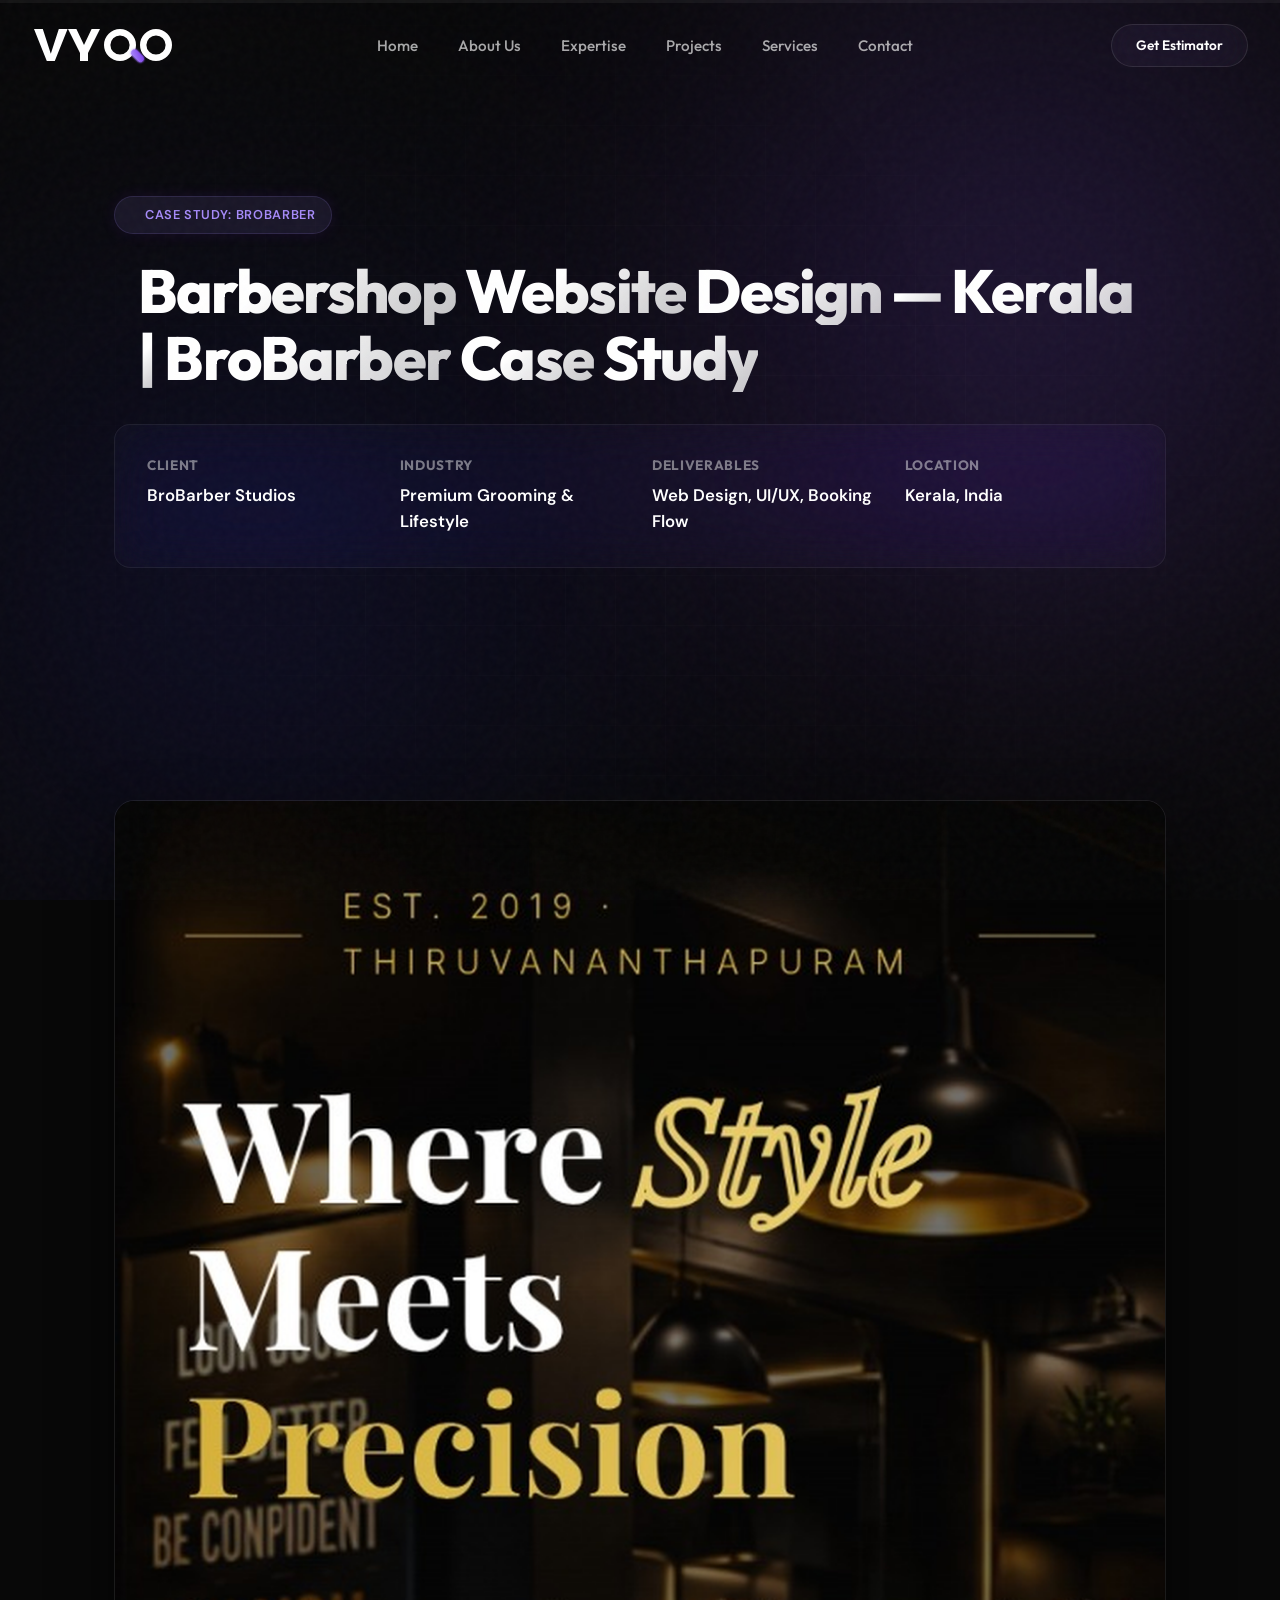
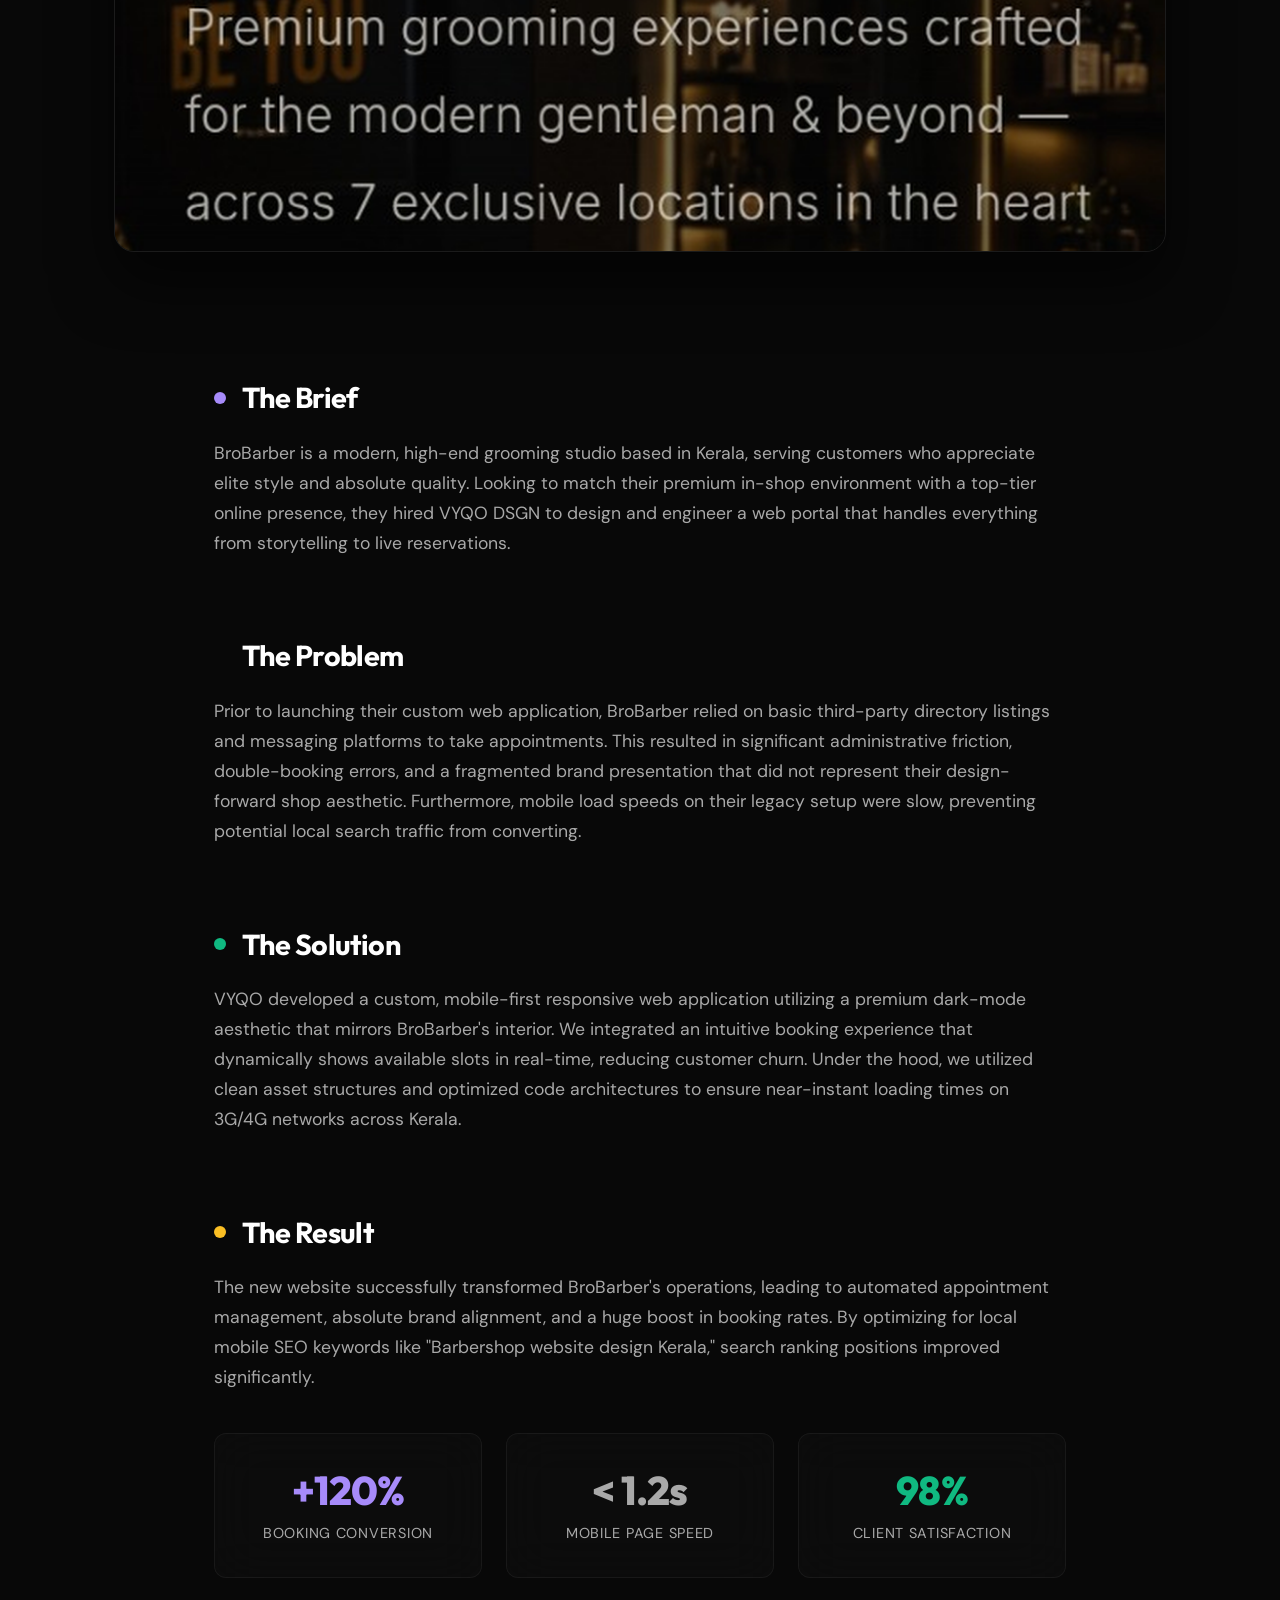
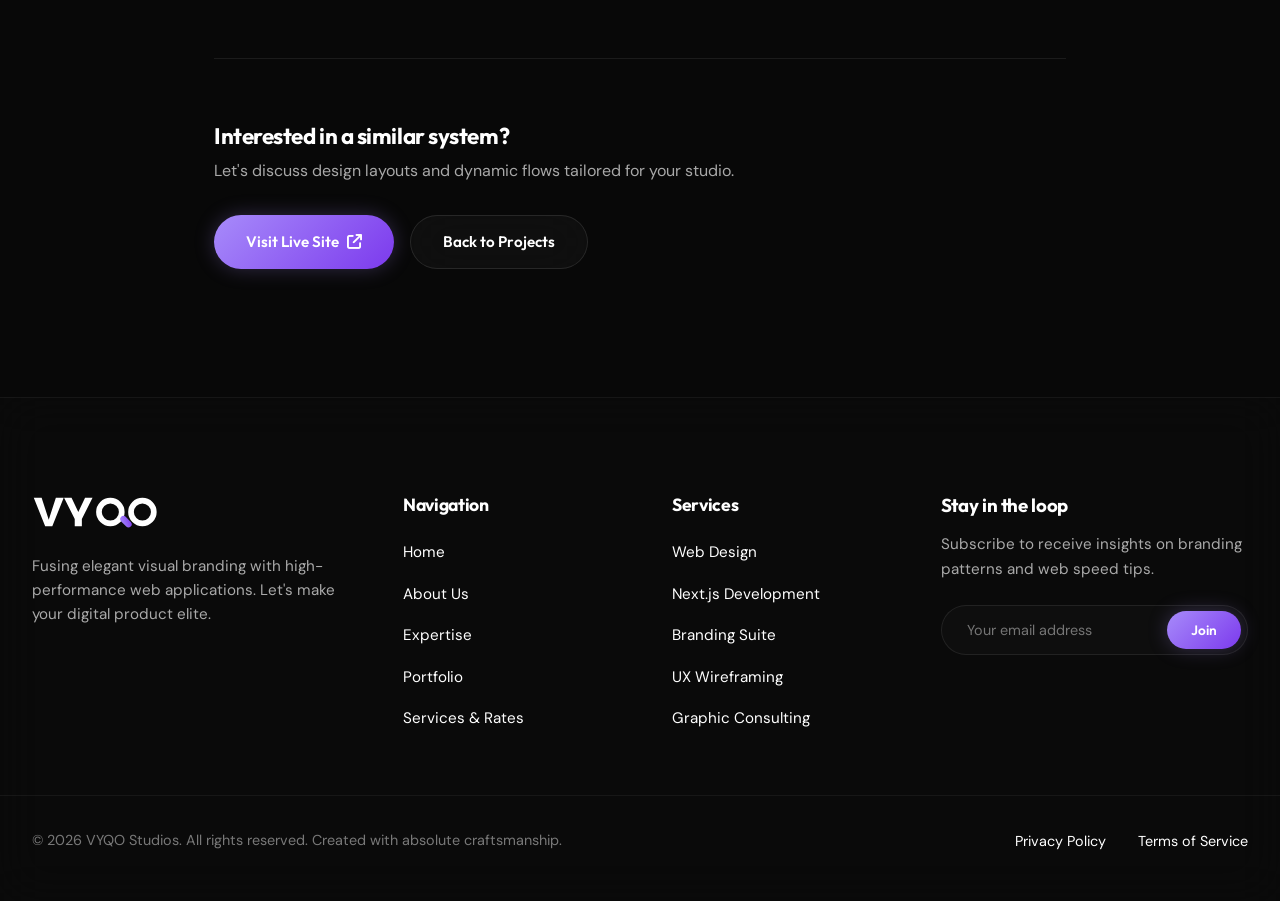
<file: case-studies/brobarber.html>
<!DOCTYPE html>
<html lang="en">
<head>
  <meta charset="UTF-8">
  <meta name="viewport" content="width=device-width, initial-scale=1.0">
  <meta name="description" content="Explore how VYQO designed and engineered a high-performance, modern barbershop website for BroBarber in Kerala with sleek UI and seamless scheduling.">
  <meta name="keywords" content="barbershop website design, Kerala web development, local business SEO, custom booking system, VYQO portfolio">
  <meta name="author" content="VYQO Agency">
  
  <title>Barbershop Website Design — Kerala | BroBarber Case Study</title>
  
  <!-- Favicons -->
  <link rel="icon" type="image/png" sizes="32x32" href="../favicon-32x32.png">
  <link rel="icon" type="image/png" sizes="192x192" href="../favicon-192x192.png">
  <link rel="apple-touch-icon" sizes="192x192" href="../apple-touch-icon.png">
  <link rel="shortcut icon" href="../favicon.ico">
  
  <!-- Google Fonts Preconnect and Links for Outfit and DM Sans -->
  <link rel="preconnect" href="https://fonts.googleapis.com">
  <link rel="preconnect" href="https://fonts.gstatic.com" crossorigin>
  <link href="https://fonts.googleapis.com/css2?family=DM+Sans:ital,opsz,wght@0,9..40,100..1000;1,9..40,100..1000&family=Outfit:wght@300;400;500;600;700;800;900&display=swap" rel="stylesheet">

  <!-- Stylesheets -->
  <link rel="stylesheet" href="../style.css">
  
  <!-- FontAwesome Icons -->
  <link rel="stylesheet" href="https://cdnjs.cloudflare.com/ajax/libs/font-awesome/6.6.0/css/all.min.css">

  <!-- Open Graph / Facebook -->
  <meta property="og:type" content="article">
  <meta property="og:url" content="https://vyqo-dsgn.vercel.app/case-studies/brobarber">
  <meta property="og:title" content="Barbershop Website Design — Kerala | BroBarber Case Study">
  <meta property="og:description" content="Discover how VYQO designed a high-fidelity website and custom scheduling flow for BroBarber, elevating their local digital presence in Kerala.">
  <meta property="og:image" content="https://vyqo-dsgn.vercel.app/assets/images/project2.png">

  <!-- Twitter -->
  <meta property="twitter:card" content="summary_large_image">
  <meta property="twitter:url" content="https://vyqo-dsgn.vercel.app/case-studies/brobarber">
  <meta property="twitter:title" content="Barbershop Website Design — Kerala | BroBarber Case Study">
  <meta property="twitter:description" content="Discover how VYQO designed a high-fidelity website and custom scheduling flow for BroBarber, elevating their local digital presence in Kerala.">
  <meta property="twitter:image" content="https://vyqo-dsgn.vercel.app/assets/images/project2.png">

  <!-- JSON-LD Structured Data for Rich Snippet Eligibility -->
  <script type="application/ld+json">
  {
    "@context": "https://schema.org",
    "@type": "Article",
    "headline": "Barbershop Website Design — Kerala | BroBarber Case Study",
    "description": "Explore how VYQO designed and engineered a high-performance, modern barbershop website for BroBarber in Kerala with sleek UI and seamless scheduling.",
    "image": "https://vyqo-dsgn.vercel.app/assets/images/project2.png",
    "author": {
      "@type": "Organization",
      "name": "VYQO",
      "url": "https://vyqo-dsgn.vercel.app/"
    },
    "publisher": {
      "@type": "Organization",
      "name": "VYQO",
      "logo": {
        "@type": "ImageObject",
        "url": "https://vyqo-dsgn.vercel.app/assets/logo.svg"
      }
    },
    "mainEntityOfPage": {
      "@type": "WebPage",
      "@id": "https://vyqo-dsgn.vercel.app/case-studies/brobarber"
    }
  }
  </script>
</head>
<body class="case-study-page">

  <!-- Noise Overlay for Depth -->
  <div class="noise-overlay" aria-hidden="true"></div>

  <!-- AMBIENT BACKGROUND LAYER -->
  <div class="ambient-bg">
    <div class="ambient-blob-1"></div>
    <div class="ambient-blob-2"></div>
    <div class="ambient-blob-3"></div>
    <div class="ambient-grid"></div>
  </div>

  <!-- SCROLL PROGRESS BAR -->
  <div class="scroll-progress-container">
    <div class="scroll-progress-bar" id="progressBar"></div>
  </div>

  <!-- NAVIGATION BAR (HEADER) -->
  <header class="header-nav" id="headerNav">
    <div class="container nav-wrapper">
      <a href="../index.html#hero" class="logo-container" aria-label="VYQO Home">
        <svg xmlns="http://www.w3.org/2000/svg" viewBox="0 0 365 100">
          <defs>
            <linearGradient id="nav-vyqo-accent-grad" x1="0%" y1="0%" x2="100%" y2="100%">
              <stop offset="0%" stop-color="#A78BFA" />
              <stop offset="100%" stop-color="#7C3AED" />
            </linearGradient>
            <filter id="nav-logo-glow" x="-20%" y="-20%" width="140%" height="140%">
              <feGaussianBlur stdDeviation="3" result="blur" />
              <feComposite in="SourceGraphic" in2="blur" operator="over" />
            </filter>
          </defs>
          <polygon points="5,10 27,10 47,72 67,10 89,10 57,90 37,90" fill="#ffffff" />
          <path d="M 90 10 L 111 10 L 130 50 L 149 10 L 170 10 L 140 70 L 140 90 L 120 90 L 120 70 Z" fill="#ffffff" />
          <g>
            <path d="M 220 10 A 40 40 0 1 0 220 90 A 40 40 0 1 0 220 10 Z M 220 26 A 24 24 0 1 1 220 74 A 24 24 0 1 1 220 26 Z" fill="#ffffff" fill-rule="evenodd" />
            <rect x="244" y="70" width="18" height="38" rx="9" transform="rotate(-45 244 70)" fill="url(#nav-vyqo-accent-grad)" filter="url(#nav-logo-glow)" />
          </g>
          <path d="M 310 10 A 40 40 0 1 0 310 90 A 40 40 0 1 0 310 10 Z M 310 26 A 24 24 0 1 1 310 74 A 24 24 0 1 1 310 26 Z" fill="#ffffff" fill-rule="evenodd" />
        </svg>
      </a>
      
      <nav>
        <ul class="nav-links">
          <li><a href="../index.html#hero" class="nav-link">Home</a></li>
          <li><a href="../index.html#about" class="nav-link">About Us</a></li>
          <li><a href="../index.html#skills" class="nav-link">Expertise</a></li>
          <li><a href="../index.html#projects" class="nav-link active">Projects</a></li>
          <li><a href="../index.html#rates" class="nav-link">Services</a></li>
          <li><a href="../index.html#contact" class="nav-link">Contact</a></li>
        </ul>
      </nav>

      <a href="../index.html#rates" class="btn btn-secondary nav-cta" style="padding: 0.6rem 1.5rem; font-size: 0.85rem;">Get Estimator</a>
      
      <button class="hamburger" aria-label="Toggle Menu">
        <span></span>
        <span></span>
        <span></span>
      </button>
    </div>
  </header>

  <main style="padding-top: 100px;">
    
    <!-- CASE STUDY HERO SECTION -->
    <section class="case-study-hero" style="padding: 6rem 0 3rem 0; position: relative; overflow: hidden;">
      <div class="container" style="max-width: 1100px; margin: 0 auto; padding: 0 1.5rem;">
        <div class="hero-badge" style="margin-bottom: 1.5rem; display: inline-flex; align-items: center; gap: 0.5rem; background: rgba(167, 139, 250, 0.1); padding: 0.5rem 1rem; border-radius: 100px; border: 1px solid rgba(167, 139, 250, 0.15); font-size: 0.8rem; font-weight: 600; text-transform: uppercase; letter-spacing: 0.05em; color: var(--color-accent);">
          <span></span> CASE STUDY: BROBARBER
        </div>
        <h1 class="hero-title" style="font-size: clamp(2.5rem, 5vw, 3.8rem); font-weight: 800; line-height: 1.1; margin-bottom: 2rem; color: #ffffff;">
          Barbershop Website Design — Kerala | <span class="gradient-text">BroBarber Case Study</span>
        </h1>
        
        <!-- PROJECT META CARD -->
        <div class="project-meta-grid" style="display: grid; grid-template-columns: repeat(auto-fit, minmax(200px, 1fr)); gap: 1.5rem; padding: 2rem; background: rgba(255, 255, 255, 0.02); border: 1px solid rgba(255, 255, 255, 0.06); border-radius: 16px; margin-bottom: 3.5rem; backdrop-filter: var(--glass-blur);">
          <div>
            <h4 style="font-size: 0.85rem; text-transform: uppercase; color: var(--color-text-muted); margin-bottom: 0.5rem; letter-spacing: 0.05em;">Client</h4>
            <p style="font-size: 1.05rem; font-weight: 600; color: #ffffff;">BroBarber Studios</p>
          </div>
          <div>
            <h4 style="font-size: 0.85rem; text-transform: uppercase; color: var(--color-text-muted); margin-bottom: 0.5rem; letter-spacing: 0.05em;">Industry</h4>
            <p style="font-size: 1.05rem; font-weight: 600; color: #ffffff;">Premium Grooming &amp; Lifestyle</p>
          </div>
          <div>
            <h4 style="font-size: 0.85rem; text-transform: uppercase; color: var(--color-text-muted); margin-bottom: 0.5rem; letter-spacing: 0.05em;">Deliverables</h4>
            <p style="font-size: 1.05rem; font-weight: 600; color: #ffffff;">Web Design, UI/UX, Booking Flow</p>
          </div>
          <div>
            <h4 style="font-size: 0.85rem; text-transform: uppercase; color: var(--color-text-muted); margin-bottom: 0.5rem; letter-spacing: 0.05em;">Location</h4>
            <p style="font-size: 1.05rem; font-weight: 600; color: #ffffff;">Kerala, India</p>
          </div>
        </div>
      </div>
    </section>

    <!-- CASE STUDY DISPLAY IMAGE -->
    <section class="case-study-showcase" style="padding-bottom: 4rem;">
      <div class="container" style="max-width: 1100px; margin: 0 auto; padding: 0 1.5rem;">
        <div class="showcase-frame" style="border-radius: 20px; overflow: hidden; border: 1px solid rgba(255, 255, 255, 0.08); box-shadow: 0 30px 60px rgba(0, 0, 0, 0.6); position: relative;">
          <img src="../assets/images/project2.png" alt="BroBarber barbershop premium responsive website layout screenshot displaying dark theme, geometric layout grid, and appointment booking options" style="width: 100%; height: auto; display: block;">
        </div>
      </div>
    </section>

    <!-- CASE STUDY CONTENT GRID -->
    <section class="case-study-details" style="padding: 4rem 0 8rem 0; position: relative;">
      <div class="container" style="max-width: 900px; margin: 0 auto; padding: 0 1.5rem;">
        
        <!-- SECTION 1: THE BRIEF -->
        <article class="case-study-section" style="margin-bottom: 5rem;">
          <div style="display: flex; align-items: center; gap: 1rem; margin-bottom: 1.5rem;">
            <div style="height: 12px; width: 12px; border-radius: 50%; background: var(--color-accent);"></div>
            <h2 style="font-size: 1.8rem; font-weight: 700; color: #ffffff; font-family: var(--font-heading);">The Brief</h2>
          </div>
          <p style="font-size: 1.1rem; line-height: 1.7; color: var(--color-text-secondary); margin-bottom: 1.5rem;">
            BroBarber is a modern, high-end grooming studio based in Kerala, serving customers who appreciate elite style and absolute quality. Looking to match their premium in-shop environment with a top-tier online presence, they hired VYQO DSGN to design and engineer a web portal that handles everything from storytelling to live reservations.
          </p>
        </article>

        <!-- SECTION 2: THE PROBLEM -->
        <article class="case-study-section" style="margin-bottom: 5rem;">
          <div style="display: flex; align-items: center; gap: 1rem; margin-bottom: 1.5rem;">
            <div style="height: 12px; width: 12px; border-radius: 50%; background: var(--color-pink);"></div>
            <h2 style="font-size: 1.8rem; font-weight: 700; color: #ffffff; font-family: var(--font-heading);">The Problem</h2>
          </div>
          <p style="font-size: 1.1rem; line-height: 1.7; color: var(--color-text-secondary); margin-bottom: 1.5rem;">
            Prior to launching their custom web application, BroBarber relied on basic third-party directory listings and messaging platforms to take appointments. This resulted in significant administrative friction, double-booking errors, and a fragmented brand presentation that did not represent their design-forward shop aesthetic. Furthermore, mobile load speeds on their legacy setup were slow, preventing potential local search traffic from converting.
          </p>
        </article>

        <!-- SECTION 3: THE SOLUTION -->
        <article class="case-study-section" style="margin-bottom: 5rem;">
          <div style="display: flex; align-items: center; gap: 1rem; margin-bottom: 1.5rem;">
            <div style="height: 12px; width: 12px; border-radius: 50%; background: #10B981;"></div>
            <h2 style="font-size: 1.8rem; font-weight: 700; color: #ffffff; font-family: var(--font-heading);">The Solution</h2>
          </div>
          <p style="font-size: 1.1rem; line-height: 1.7; color: var(--color-text-secondary); margin-bottom: 1.5rem;">
            VYQO developed a custom, mobile-first responsive web application utilizing a premium dark-mode aesthetic that mirrors BroBarber's interior. We integrated an intuitive booking experience that dynamically shows available slots in real-time, reducing customer churn. Under the hood, we utilized clean asset structures and optimized code architectures to ensure near-instant loading times on 3G/4G networks across Kerala.
          </p>
        </article>

        <!-- SECTION 4: THE RESULT -->
        <article class="case-study-section" style="margin-bottom: 5rem;">
          <div style="display: flex; align-items: center; gap: 1rem; margin-bottom: 1.5rem;">
            <div style="height: 12px; width: 12px; border-radius: 50%; background: #FBBF24;"></div>
            <h2 style="font-size: 1.8rem; font-weight: 700; color: #ffffff; font-family: var(--font-heading);">The Result</h2>
          </div>
          <p style="font-size: 1.1rem; line-height: 1.7; color: var(--color-text-secondary); margin-bottom: 2.5rem;">
            The new website successfully transformed BroBarber's operations, leading to automated appointment management, absolute brand alignment, and a huge boost in booking rates. By optimizing for local mobile SEO keywords like "Barbershop website design Kerala," search ranking positions improved significantly.
          </p>

          <!-- CASE STUDY STATS -->
          <div class="result-stats-row" style="display: grid; grid-template-columns: repeat(auto-fit, minmax(180px, 1fr)); gap: 1.5rem;">
            <div class="stat-card" style="padding: 2rem 1.5rem; background: rgba(255, 255, 255, 0.02); border: 1px solid rgba(255, 255, 255, 0.05); border-radius: 12px; text-align: center; backdrop-filter: var(--glass-blur);">
              <h3 style="font-size: 2.5rem; font-weight: 800; color: var(--color-accent); margin-bottom: 0.5rem;">+120%</h3>
              <p style="font-size: 0.9rem; text-transform: uppercase; color: var(--color-text-secondary); letter-spacing: 0.05em;">Booking Conversion</p>
            </div>
            <div class="stat-card" style="padding: 2rem 1.5rem; background: rgba(255, 255, 255, 0.02); border: 1px solid rgba(255, 255, 255, 0.05); border-radius: 12px; text-align: center; backdrop-filter: var(--glass-blur);">
              <h3 style="font-size: 2.5rem; font-weight: 800; color: var(--color-pink); margin-bottom: 0.5rem;">&lt; 1.2s</h3>
              <p style="font-size: 0.9rem; text-transform: uppercase; color: var(--color-text-secondary); letter-spacing: 0.05em;">Mobile Page Speed</p>
            </div>
            <div class="stat-card" style="padding: 2rem 1.5rem; background: rgba(255, 255, 255, 0.02); border: 1px solid rgba(255, 255, 255, 0.05); border-radius: 12px; text-align: center; backdrop-filter: var(--glass-blur);">
              <h3 style="font-size: 2.5rem; font-weight: 800; color: #10B981; margin-bottom: 0.5rem;">98%</h3>
              <p style="font-size: 0.9rem; text-transform: uppercase; color: var(--color-text-secondary); letter-spacing: 0.05em;">Client Satisfaction</p>
            </div>
          </div>
        </article>

        <!-- CTA AND NAVIGATION BACK -->
        <div class="action-footer" style="border-top: 1px solid rgba(255, 255, 255, 0.08); padding-top: 4rem; display: flex; flex-wrap: wrap; justify-content: space-between; align-items: center; gap: 2rem;">
          <div>
            <h3 style="font-size: 1.4rem; font-weight: 700; color: #ffffff; margin-bottom: 0.5rem;">Interested in a similar system?</h3>
            <p style="color: var(--color-text-secondary);">Let's discuss design layouts and dynamic flows tailored for your studio.</p>
          </div>
          <div style="display: flex; gap: 1rem;">
            <a href="https://www.brobarber.co.in" target="_blank" rel="noopener noreferrer" class="btn btn-primary" style="display: inline-flex; align-items: center; gap: 0.5rem;">
              Visit Live Site <i class="fa-solid fa-arrow-up-right-from-square"></i>
            </a>
            <a href="../index.html#projects" class="btn btn-secondary" style="display: inline-flex; align-items: center; gap: 0.5rem;">
              Back to Projects
            </a>
          </div>
        </div>

      </div>
    </section>

  </main>

  <!-- FOOTER -->
  <footer>
    <div class="container footer-grid">
      
      <div class="footer-logo-col">
        <a href="../index.html#hero" class="logo-container" style="height: 36px; width: 130px;" aria-label="VYQO Home">
          <svg xmlns="http://www.w3.org/2000/svg" viewBox="0 0 365 100">
            <polygon points="5,10 27,10 47,72 67,10 89,10 57,90 37,90" fill="#ffffff" />
            <path d="M 90 10 L 111 10 L 130 50 L 149 10 L 170 10 L 140 70 L 140 90 L 120 90 L 120 70 Z" fill="#ffffff" />
            <g>
              <path d="M 220 10 A 40 40 0 1 0 220 90 A 40 40 0 1 0 220 10 Z M 220 26 A 24 24 0 1 1 220 74 A 24 24 0 1 1 220 26 Z" fill="#ffffff" fill-rule="evenodd" />
              <rect x="244" y="70" width="18" height="38" rx="9" transform="rotate(-45 244 70)" fill="url(#nav-vyqo-accent-grad)" />
            </g>
            <path d="M 310 10 A 40 40 0 1 0 310 90 A 40 40 0 1 0 310 10 Z M 310 26 A 24 24 0 1 1 310 74 A 24 24 0 1 1 310 26 Z" fill="#ffffff" fill-rule="evenodd" />
          </svg>
        </a>
        <p class="footer-desc">Fusing elegant visual branding with high-performance web applications. Let's make your digital product elite.</p>
      </div>

      <div class="footer-col">
        <h3>Navigation</h3>
        <ul class="footer-links">
          <li class="footer-link"><a href="../index.html#hero">Home</a></li>
          <li class="footer-link"><a href="../index.html#about">About Us</a></li>
          <li class="footer-link"><a href="../index.html#skills">Expertise</a></li>
          <li class="footer-link"><a href="../index.html#projects">Portfolio</a></li>
          <li class="footer-link"><a href="../index.html#rates">Services &amp; Rates</a></li>
        </ul>
      </div>

      <div class="footer-col">
        <h3>Services</h3>
        <ul class="footer-links">
          <li class="footer-link"><a href="../index.html#rates">Web Design</a></li>
          <li class="footer-link"><a href="../index.html#rates">Next.js Development</a></li>
          <li class="footer-link"><a href="../index.html#rates">Branding Suite</a></li>
          <li class="footer-link"><a href="../index.html#rates">UX Wireframing</a></li>
          <li class="footer-link"><a href="../index.html#rates">Graphic Consulting</a></li>
        </ul>
      </div>

      <div class="footer-newsletter">
        <h3>Stay in the loop</h3>
        <p>Subscribe to receive insights on branding patterns and web speed tips.</p>
        <form class="newsletter-form" action="#" method="POST" onsubmit="event.preventDefault(); this.querySelector('input').value=''; alert('Subscribed successfully!');">
          <input type="email" class="newsletter-input" placeholder="Your email address" required aria-label="Email for newsletter">
          <button type="submit" class="btn btn-primary newsletter-btn">Join</button>
        </form>
      </div>

    </div>

    <div class="container footer-bottom">
      <p class="copyright">&copy; 2026 VYQO Studios. All rights reserved. Created with absolute craftsmanship.</p>
      <ul class="footer-bottom-links">
        <li class="footer-bottom-link"><a href="../index.html#hero">Privacy Policy</a></li>
        <li class="footer-bottom-link"><a href="../index.html#hero">Terms of Service</a></li>
      </ul>
    </div>
  </footer>

  <!-- Scripts -->
  <script src="../app.js"></script>
</body>
</html>
</file>
<file: style.css>
/* -----------------------------------------
   1. DESIGN SYSTEM & ROOT VARIABLES
----------------------------------------- */
:root {
  overflow-x: hidden !important;
  /* Fonts */
  --font-heading: 'Outfit', sans-serif;
  --font-body: 'DM Sans', sans-serif;

  /* Colors */
  --color-bg-dark: #080808;
  --color-bg-deep: #080808;
  --color-bg-card: rgba(255, 255, 255, 0.04);
  --color-bg-card-hover: rgba(255, 255, 255, 0.08);
  
  --color-border: rgba(255, 255, 255, 0.08);
  --color-border-glow: rgba(167, 139, 250, 0.25);
  --color-border-hover: rgba(167, 139, 250, 0.4);

  /* Accents */
  --color-accent: #A78BFA;
  --color-gradient-primary: linear-gradient(135deg, #A78BFA 0%, #7C3AED 100%);
  --color-gradient-text: linear-gradient(135deg, #ffffff 40%, rgba(255, 255, 255, 0.75) 100%);
  --color-gradient-neon: linear-gradient(135deg, #A78BFA 0%, #6D3AED 100%);
  
  /* Text colors */
  --color-text-primary: #ffffff;
  --color-text-secondary: rgba(255, 255, 255, 0.65);
  --color-text-muted: rgba(255, 255, 255, 0.45);
  
  /* UI Tokens */
  --glass-blur: blur(24px) saturate(180%);
  --glass-card: rgba(255, 255, 255, 0.04);
  --glass-card-border: 1px solid rgba(255, 255, 255, 0.08);
  --glass-card-shadow: 0 8px 32px 0 rgba(0, 0, 0, 0.5);
  --glow-shadow: 0 0 20px rgba(167, 139, 250, 0.25);
  
  /* Transitions */
  --transition-smooth: all 0.5s cubic-bezier(0.16, 1, 0.3, 1);
  --transition-fast: all 0.25s cubic-bezier(0.16, 1, 0.3, 1);
  --transition-bounce: all 0.6s cubic-bezier(0.34, 1.56, 0.64, 1);
}

/* -----------------------------------------
   2. RESET & BASE STYLES
----------------------------------------- */
*, *::before, *::after {
  box-sizing: border-box;
  margin: 0;
  padding: 0;
}

html {
  scroll-behavior: smooth;
  scrollbar-width: thin;
  scrollbar-color: var(--color-purple) var(--color-bg-dark);
  overflow-x: hidden !important;
  width: 100%;
  max-width: 100%;
}

body {
  background-color: var(--color-bg-dark);
  color: var(--color-text-secondary);
  font-family: var(--font-body);
  overflow-x: hidden !important;
  width: 100%;
  max-width: 100%;
  line-height: 1.6;
  position: relative;
  -webkit-font-smoothing: antialiased;
}

section, .container {
  max-width: 100%;
  box-sizing: border-box;
}

/* Custom Scrollbar */
::-webkit-scrollbar {
  width: 8px;
  height: 8px;
}
::-webkit-scrollbar-track {
  background: var(--color-bg-dark);
}
::-webkit-scrollbar-thumb {
  background: rgba(167, 139, 250, 0.3);
  border-radius: 4px;
}
::-webkit-scrollbar-thumb:hover {
  background: var(--color-accent);
}

/* Typography Base */
h1, h2, h3, h4, h5, h6 {
  font-family: var(--font-heading);
  font-weight: 700;
  letter-spacing: -0.02em;
  line-height: 1.2;
  color: var(--color-text-primary);
  word-break: break-word;
  overflow-wrap: break-word;
}

.hero-title, .section-title, .word-wrapper, .word {
  word-break: break-word;
  overflow-wrap: break-word;
}

a {
  text-decoration: none;
  color: inherit;
  transition: var(--transition-fast);
}

/* -----------------------------------------
   3. BACKGROUND AMBIENCE & ANIMATIONS
----------------------------------------- */
.noise-overlay {
  position: fixed;
  top: 0;
  left: 0;
  width: 100vw;
  height: 100vh;
  opacity: 0.03;
  z-index: 9999;
  pointer-events: none;
  background-image: url("data:image/svg+xml,%3Csvg viewBox='0 0 200 200' xmlns='http://www.w3.org/2000/svg'%3E%3Cfilter id='noiseFilter'%3E%3CfeTurbulence type='fractalNoise' baseFrequency='0.65' numOctaves='3' stitchTiles='stitch'/%3E%3C/filter%3E%3Crect width='100%25' height='100%25' filter='url(%23noiseFilter)'/%3E%3C/svg%3E");
}

.ambient-bg {
  position: fixed;
  top: 0;
  left: 0;
  width: 100vw;
  height: 100vh;
  z-index: 0;
  overflow: hidden;
  pointer-events: none;
}

.noise-overlay,
.ambient-bg,
.ambient-blob-1,
.ambient-blob-2,
.rive-intro-overlay,
.header-nav,
.scroll-progress-container {
  max-width: 100vw !important;
  overflow: hidden !important;
}

.ambient-blob-1 {
  position: absolute;
  top: -15%;
  right: -15%;
  width: 70vw;
  height: 70vw;
  background: radial-gradient(circle, rgba(108, 63, 196, 0.4) 0%, rgba(0,0,0,0) 70%);
  border-radius: 50%;
  filter: blur(150px);
  animation: drift-violet 20s infinite alternate ease-in-out;
}

.ambient-blob-2 {
  position: absolute;
  bottom: -15%;
  left: -15%;
  width: 70vw;
  height: 70vw;
  background: radial-gradient(circle, rgba(30, 27, 107, 0.45) 0%, rgba(0,0,0,0) 70%);
  border-radius: 50%;
  filter: blur(150px);
  animation: drift-indigo 20s infinite alternate ease-in-out;
}

.ambient-blob-3 {
  display: none;
}

.ambient-grid {
  position: absolute;
  top: 0;
  left: 0;
  width: 100%;
  height: 100%;
  background-image: 
    linear-gradient(rgba(255,255,255,0.015) 1px, transparent 1px),
    linear-gradient(90deg, rgba(255,255,255,0.015) 1px, transparent 1px);
  background-size: 50px 50px;
  background-position: center;
  mask-image: radial-gradient(ellipse 60% 60% at 50% 50%, #000 40%, transparent 100%);
  -webkit-mask-image: radial-gradient(ellipse 60% 60% at 50% 50%, #000 40%, transparent 100%);
}

@keyframes drift-violet {
  0% { transform: translate(0, 0) scale(1); }
  50% { transform: translate(-10%, 15%) scale(1.1); }
  100% { transform: translate(15%, -10%) scale(0.95); }
}

@keyframes drift-indigo {
  0% { transform: translate(0, 0) scale(0.95); }
  50% { transform: translate(15%, -15%) scale(1.1); }
  100% { transform: translate(-10%, 10%) scale(1); }
}

/* Scroll Progress Bar */
.scroll-progress-container {
  position: fixed;
  top: 0;
  left: 0;
  width: 100%;
  height: 3px;
  z-index: 1000;
  background: rgba(255, 255, 255, 0.05);
}

.scroll-progress-bar {
  height: 100%;
  width: 0%;
  background: var(--color-gradient-primary);
  box-shadow: 0 0 10px rgba(255, 0, 128, 0.6);
}

/* -----------------------------------------
   4. LAYOUT & REUSABLE UTILITIES
----------------------------------------- */
.container {
  width: 100%;
  max-width: 1280px;
  margin: 0 auto;
  padding: 0 2rem;
}

section {
  padding: 8rem 0 6rem 0;
  position: relative;
}

.glass-panel {
  background: var(--glass-card);
  backdrop-filter: var(--glass-blur);
  -webkit-backdrop-filter: var(--glass-blur);
  border: var(--glass-card-border);
  border-radius: 16px;
  box-shadow: var(--glass-card-shadow);
}

.gradient-text {
  background: var(--color-gradient-primary);
  -webkit-background-clip: text;
  -webkit-text-fill-color: transparent;
  background-clip: text;
}

.sub-title {
  font-size: 0.9rem;
  font-weight: 700;
  letter-spacing: 0.15em;
  text-transform: uppercase;
  color: var(--color-pink);
  margin-bottom: 1rem;
  display: flex;
  align-items: center;
  gap: 0.5rem;
}

.sub-title::before {
  content: '';
  display: inline-block;
  width: 24px;
  height: 2px;
  background: var(--color-gradient-primary);
}

.section-title {
  font-size: clamp(1.6rem, 4.5vw, 2.6rem);
  font-weight: 800;
  margin-bottom: 1.5rem;
  background: var(--color-gradient-text);
  -webkit-background-clip: text;
  -webkit-text-fill-color: transparent;
  opacity: 0;
  transform: translateY(40px);
  transition: opacity 0.7s cubic-bezier(0.16, 1, 0.3, 1), transform 0.7s cubic-bezier(0.16, 1, 0.3, 1);
}

.section-title.animate-in {
  opacity: 1;
  transform: translateY(0);
}

.section-desc {
  font-size: 1.1rem;
  color: var(--color-text-secondary);
  max-width: 600px;
  margin-bottom: 4rem;
}

.btn {
  display: inline-flex;
  align-items: center;
  justify-content: center;
  gap: 0.75rem;
  padding: 0.85rem 2rem;
  border-radius: 50px;
  font-weight: 600;
  font-family: var(--font-heading);
  font-size: 0.95rem;
  cursor: pointer;
  transition: transform 0.6s cubic-bezier(0.34, 1.56, 0.64, 1), box-shadow 0.3s ease, border-color 0.3s ease, background-color 0.3s ease;
  position: relative;
  overflow: hidden;
}

.btn::after {
  content: '';
  position: absolute;
  top: 0;
  left: 0;
  right: 0;
  bottom: 0;
  background: radial-gradient(circle at var(--spotlight-x, -999px) var(--spotlight-y, -999px), rgba(167, 139, 250, 0.18), transparent 60%);
  pointer-events: none;
  opacity: 0;
  transition: opacity 0.3s ease;
  z-index: 1;
}

.btn:hover::after {
  opacity: 1;
}

.btn-primary {
  background: var(--color-gradient-primary);
  color: #ffffff;
  border: none;
  box-shadow: var(--glow-shadow);
}

.btn-primary::before {
  content: '';
  position: absolute;
  top: 0;
  left: -100%;
  width: 100%;
  height: 100%;
  background: linear-gradient(90deg, transparent, rgba(255, 255, 255, 0.25), transparent);
  transition: var(--transition-smooth);
}

.btn-primary:hover {
  box-shadow: 0 8px 30px rgba(176, 38, 255, 0.4);
}

.btn-primary:hover::before {
  left: 100%;
}

.btn-secondary {
  background: rgba(255, 255, 255, 0.03);
  color: #ffffff;
  border: 1px solid rgba(255, 255, 255, 0.1);
  backdrop-filter: var(--glass-blur);
}

.btn-secondary:hover {
  background: rgba(255, 255, 255, 0.08);
  border-color: rgba(255, 255, 255, 0.2);
}

/* -----------------------------------------
   5. NAVIGATION BAR (HEADER)
----------------------------------------- */
.header-nav {
  position: fixed;
  top: 0;
  left: 0;
  width: 100%;
  z-index: 100;
  transition: var(--transition-smooth);
  border-bottom: 1px solid transparent;
  background: transparent;
}

.header-nav.scrolled {
  background: var(--glass-card);
  backdrop-filter: var(--glass-blur);
  -webkit-backdrop-filter: var(--glass-blur);
  border-bottom: var(--glass-card-border);
  padding: 0.8rem 0;
}

.header-nav:not(.scrolled) {
  padding: 1.5rem 0;
}

.nav-wrapper {
  display: flex;
  justify-content: space-between;
  align-items: center;
}

.logo-container {
  display: flex;
  align-items: center;
  height: 40px;
  width: 146px;
  transition: var(--transition-smooth);
}

.logo-container:hover {
  transform: scale(1.03);
}

.logo-container svg {
  width: 100%;
  height: 100%;
}

.nav-links {
  display: flex;
  gap: 2.5rem;
  align-items: center;
  list-style: none;
}

.nav-link {
  font-family: var(--font-heading);
  font-weight: 500;
  font-size: 0.95rem;
  color: var(--color-text-secondary);
  position: relative;
  padding: 0.5rem 0;
}

.nav-link::after {
  content: '';
  position: absolute;
  bottom: 0;
  left: 0;
  width: 0;
  height: 2px;
  background: var(--color-gradient-primary);
  transition: var(--transition-smooth);
}

.nav-link:hover, .nav-link.active {
  color: #ffffff;
}

.nav-link:hover::after, .nav-link.active::after {
  width: 100%;
}

/* Mobile Menu Toggle Button */
.hamburger {
  display: none;
  background: none;
  border: none;
  cursor: pointer;
  padding: 0.5rem;
  z-index: 101;
}

.hamburger span {
  display: block;
  width: 25px;
  height: 2px;
  background-color: var(--color-text-primary);
  margin: 5px 0;
  transition: var(--transition-smooth);
}

/* -----------------------------------------
   6. HERO SECTION
----------------------------------------- */
.hero {
  min-height: 100vh;
  display: flex;
  align-items: center;
  justify-content: center;
  padding-top: 8rem;
  overflow: hidden;
  overflow-x: hidden;
  position: relative;
}

#hero-particles {
  position: absolute;
  top: 0;
  left: 0;
  width: 100%;
  height: 100%;
  z-index: 1;
  pointer-events: none;
}

.hero-grid {
  display: grid;
  grid-template-columns: 1.1fr 0.9fr;
  gap: 4rem;
  align-items: center;
  position: relative;
  z-index: 2;
}

.hero-content {
  display: flex;
  flex-direction: column;
  align-items: flex-start;
}

.hero-badge {
  display: inline-flex;
  align-items: center;
  gap: 0.5rem;
  background: rgba(138, 43, 226, 0.1);
  border: 1px solid rgba(138, 43, 226, 0.2);
  padding: 0.5rem 1.25rem;
  border-radius: 50px;
  font-size: 0.85rem;
  font-weight: 600;
  color: var(--color-violet);
  margin-bottom: 2rem;
  box-shadow: 0 0 15px rgba(138, 43, 226, 0.1);
  animation: pulse-badge 2s infinite alternate;
}

.hero-badge span {
  display: inline-block;
  width: 6px;
  height: 6px;
  background: var(--color-pink);
  border-radius: 50%;
  box-shadow: 0 0 8px var(--color-pink);
}

@keyframes pulse-badge {
  0% { transform: scale(1); box-shadow: 0 0 15px rgba(138, 43, 226, 0.1); }
  100% { transform: scale(1.03); box-shadow: 0 0 20px rgba(176, 38, 255, 0.3); }
}

.hero-title {
  font-size: clamp(2rem, 4.5vw, 3.5rem);
  font-weight: 900;
  letter-spacing: -0.03em;
  margin-bottom: 1.5rem;
  line-height: 1.1;
  max-width: 100%;
  overflow-wrap: break-word;
  word-break: break-word;
  padding: 0 1.5rem;
  box-sizing: border-box;
}

.hero-title .word {
  background: var(--color-gradient-text);
  -webkit-background-clip: text;
  -webkit-text-fill-color: transparent;
  background-clip: text;
}

.hero-desc {
  font-size: 1.2rem;
  color: var(--color-text-secondary);
  margin-bottom: 2.5rem;
  max-width: 540px;
  opacity: 0;
  filter: blur(10px);
  transition: opacity 1.0s ease, filter 1.0s ease;
}

.hero-desc.animate-in {
  opacity: 1;
  filter: blur(0);
}

.hero-actions {
  display: flex;
  gap: 1.5rem;
  flex-wrap: wrap;
  margin-bottom: 4rem;
  opacity: 0;
  transform: translateY(20px);
  transition: opacity 0.7s cubic-bezier(0.16, 1, 0.3, 1), transform 0.7s cubic-bezier(0.16, 1, 0.3, 1);
}

.hero-actions.animate-in {
  opacity: 1;
  transform: translateY(0);
}

/* Floating Mockup Canvas */
.hero-visual {
  position: relative;
  display: flex;
  justify-content: center;
  align-items: center;
  width: 100%;
}

.canvas-container {
  width: 100%;
  max-width: 460px;
  height: 480px;
  position: relative;
  perspective: 1000px;
}

.glow-underlay {
  position: absolute;
  top: 15%;
  left: 15%;
  width: 70%;
  height: 70%;
  background: var(--color-gradient-primary);
  border-radius: 30% 70% 70% 30% / 30% 30% 70% 70%;
  filter: blur(60px);
  opacity: 0.45;
  animation: morph-glow 8s infinite alternate ease-in-out;
  pointer-events: none;
}

@keyframes morph-glow {
  0% { border-radius: 30% 70% 70% 30% / 30% 30% 70% 70%; transform: rotate(0deg) scale(1); }
  50% { border-radius: 50% 50% 30% 70% / 50% 60% 40% 50%; transform: rotate(90deg) scale(1.1); }
  100% { border-radius: 70% 30% 50% 50% / 30% 70% 30% 70%; transform: rotate(180deg) scale(0.9); }
}

.canvas-card {
  width: 100%;
  height: 100%;
  position: relative;
  transform-style: preserve-3d;
  cursor: pointer;
  opacity: 0;
  transform: scale(0.96);
  transition: opacity 0.6s cubic-bezier(0.16, 1, 0.3, 1), transform 0.6s cubic-bezier(0.16, 1, 0.3, 1);
}

.canvas-card.animate-in {
  opacity: 1;
  transform: scale(1);
  animation: float-card 6s infinite alternate ease-in-out 0.6s;
}

@keyframes float-card {
  0% { transform: translateY(0) rotateX(4deg) rotateY(-8deg); }
  100% { transform: translateY(-20px) rotateX(10deg) rotateY(-18deg); }
}

/* Glass panel elements inside the Hero art */
.glass-art-panel {
  position: absolute;
  padding: 1.5rem;
  border-radius: 16px;
  background: rgba(255, 255, 255, 0.025);
  border: 1px solid rgba(255, 255, 255, 0.06);
  backdrop-filter: blur(12px);
  -webkit-backdrop-filter: blur(12px);
  box-shadow: 0 20px 50px rgba(0,0,0,0.4);
  transition: var(--transition-smooth);
}

.art-panel-main {
  width: 85%;
  height: 75%;
  top: 10%;
  left: 0;
  z-index: 2;
  background: rgba(255, 255, 255, 0.035);
  border-color: rgba(255, 255, 255, 0.09);
  display: flex;
  flex-direction: column;
  justify-content: space-between;
}

.art-panel-code {
  width: 65%;
  height: 40%;
  bottom: 0%;
  right: -5%;
  z-index: 3;
  transform: translateZ(40px);
  font-family: 'Courier New', monospace;
  font-size: 0.75rem;
  color: #e2e8f0;
  display: flex;
  flex-direction: column;
  gap: 0.5rem;
}

.art-panel-design {
  width: 50%;
  height: 40%;
  top: 0;
  right: -10%;
  z-index: 1;
  transform: translateZ(-30px);
  display: flex;
  flex-direction: column;
  justify-content: center;
  align-items: center;
  background: rgba(255, 255, 255, 0.015);
}

/* Content details inside mock art panels */
.mock-browser-top {
  display: flex;
  gap: 5px;
  margin-bottom: 1rem;
}
.mock-dot {
  width: 8px;
  height: 8px;
  border-radius: 50%;
  background: rgba(255, 255, 255, 0.2);
}
.mock-dot:nth-child(1) { background: #ff5f56; }
.mock-dot:nth-child(2) { background: #ffbd2e; }
.mock-dot:nth-child(3) { background: #27c93f; }

.mock-canvas-graphic {
  width: 100%;
  height: calc(100% - 20px);
  background: var(--color-bg-dark);
  border-radius: 10px;
  position: relative;
  overflow: hidden;
  display: flex;
  justify-content: center;
  align-items: center;
  border: 1px solid rgba(255, 255, 255, 0.03);
}

.graphic-ring {
  width: 120px;
  height: 120px;
  border: 10px solid var(--color-purple);
  border-right-color: var(--color-pink);
  border-radius: 50%;
  position: absolute;
  animation: spin 10s linear infinite;
  box-shadow: var(--glow-shadow);
}

@keyframes spin {
  100% { transform: rotate(360deg); }
}

.code-title {
  color: var(--color-pink);
  font-weight: 700;
}
.code-comment {
  color: var(--color-text-muted);
}
.code-property {
  color: #7dd3fc;
}
.code-value {
  color: #a7f3d0;
}

.canvas-card:hover .art-panel-main {
  transform: rotateY(5deg) translateZ(10px);
  border-color: rgba(255, 0, 128, 0.3);
}
.canvas-card:hover .art-panel-code {
  transform: translateZ(60px) scale(1.05);
}
.canvas-card:hover .art-panel-design {
  transform: translateZ(-40px) scale(0.95);
}

/* Stats Overlay */
.hero-stats {
  display: flex;
  gap: 3rem;
  margin-top: 1rem;
}
.stat-item {
  display: flex;
  flex-direction: column;
}
.stat-num {
  font-size: 2rem;
  font-weight: 800;
  font-family: var(--font-heading);
  color: #ffffff;
}
.stat-num span {
  color: var(--color-pink);
}
.stat-label {
  font-size: 0.85rem;
  color: var(--color-text-secondary);
}

/* -----------------------------------------
   7. ABOUT US SECTION
----------------------------------------- */
.about-grid {
  display: grid;
  grid-template-columns: 0.95fr 1.05fr;
  gap: 5rem;
  align-items: center;
}

.about-visual {
  position: relative;
  display: flex;
  justify-content: center;
  align-items: center;
}

.about-glow-box {
  position: absolute;
  width: 80%;
  height: 80%;
  background: var(--color-gradient-neon);
  opacity: 0.25;
  filter: blur(50px);
  border-radius: 30% 70% 50% 50% / 40% 40% 60% 60%;
  pointer-events: none;
}

.about-media {
  width: 100%;
  max-width: 440px;
  height: 380px;
  border-radius: 16px;
  border: var(--glass-card-border);
  background: var(--glass-card);
  backdrop-filter: var(--glass-blur);
  -webkit-backdrop-filter: var(--glass-blur);
  overflow: hidden;
  position: relative;
  padding: 2.5rem;
  display: flex;
  flex-direction: column;
  justify-content: space-between;
  box-shadow: var(--glass-card-shadow);
}

.media-logo-bg {
  position: absolute;
  bottom: -20px;
  right: -20px;
  width: 150px;
  height: 150px;
  opacity: 0.05;
}

.media-quote {
  font-size: 1.4rem;
  font-weight: 600;
  font-style: italic;
  line-height: 1.5;
  color: #ffffff;
}

.media-author {
  display: flex;
  align-items: center;
  gap: 1rem;
}

.author-avatar {
  width: 45px;
  height: 45px;
  border-radius: 50%;
  background: var(--color-gradient-primary);
  display: flex;
  justify-content: center;
  align-items: center;
  font-weight: 700;
  color: #ffffff;
  font-size: 0.9rem;
  box-shadow: 0 0 10px rgba(176, 38, 255, 0.3);
}

.author-info .author-name {
  font-size: 0.95rem;
  font-weight: 600;
  color: #ffffff;
}
.author-info p {
  font-size: 0.75rem;
  color: var(--color-text-muted);
}

/* About Philosophy Tabbed Panel */
.tabs-container {
  display: flex;
  flex-direction: column;
  gap: 2rem;
  width: 100%;
}

.tab-headers {
  display: flex;
  border-bottom: 1px solid rgba(255,255,255,0.06);
  gap: 1.5rem;
}

.tab-btn {
  background: none;
  border: none;
  padding: 1rem 0;
  font-family: var(--font-heading);
  font-size: 1rem;
  font-weight: 600;
  color: var(--color-text-secondary);
  cursor: pointer;
  position: relative;
  transition: var(--transition-fast);
}

.tab-btn:hover {
  color: #ffffff;
}

.tab-btn::after {
  content: '';
  position: absolute;
  bottom: -1px;
  left: 0;
  width: 0;
  height: 2px;
  background: var(--color-gradient-primary);
  transition: var(--transition-smooth);
}

.tab-btn.active {
  color: #ffffff;
}

.tab-btn.active::after {
  width: 100%;
}

.tab-content {
  display: none;
  animation: tab-fade-in 0.5s ease forwards;
}

.tab-content.active {
  display: block;
}

@keyframes tab-fade-in {
  from { opacity: 0; transform: translateY(15px); }
  to { opacity: 1; transform: translateY(0); }
}

.tab-heading {
  font-size: 1.5rem;
  font-weight: 700;
  margin-bottom: 1rem;
  color: #ffffff;
}

.tab-text {
  color: var(--color-text-secondary);
  font-size: 1.05rem;
  margin-bottom: 2rem;
}

.tab-points {
  display: grid;
  grid-template-columns: 1fr 1fr;
  gap: 1rem;
  list-style: none;
}

.tab-point {
  display: flex;
  align-items: center;
  gap: 0.75rem;
  font-size: 0.95rem;
  color: var(--color-text-primary);
}

.tab-point svg {
  color: var(--color-pink);
  flex-shrink: 0;
}

/* -----------------------------------------
   8. SKILLS & EXPERTISE SECTION
----------------------------------------- */
.skills-grid {
  display: grid;
  grid-template-columns: 1fr 1.1fr;
  gap: 5rem;
  align-items: start;
}

.skills-left {
  display: flex;
  flex-direction: column;
}

.skills-desc {
  font-size: 1.1rem;
  color: var(--color-text-secondary);
  margin-bottom: 2.5rem;
}

/* High-tech dashboard grid representing categories */
.skills-dashboard {
  display: grid;
  grid-template-columns: 1fr;
  gap: 2rem;
}

.skills-column {
  background: var(--glass-card);
  border: var(--glass-card-border);
  backdrop-filter: var(--glass-blur);
  -webkit-backdrop-filter: var(--glass-blur);
  border-radius: 16px;
  padding: 2.5rem;
  position: relative;
  overflow: hidden;
  transition: var(--transition-smooth);
}

.skills-column::before {
  content: '';
  position: absolute;
  top: 0;
  left: 0;
  width: 100%;
  height: 4px;
  background: var(--color-gradient-primary);
  opacity: 0.7;
}

.skills-column:hover {
  transform: scale(1.015);
  border-color: rgba(167, 139, 250, 0.4);
  box-shadow: 0 0 30px rgba(167, 139, 250, 0.08);
}

.skills-column-title {
  font-size: 1.3rem;
  font-weight: 700;
  margin-bottom: 2rem;
  display: flex;
  align-items: center;
  gap: 0.75rem;
}

.skills-column-title svg {
  color: var(--color-violet);
}

.skills-container {
  display: flex;
  flex-direction: column;
  gap: 1.5rem;
}

.skill-bar-wrapper {
  display: flex;
  flex-direction: column;
  gap: 0.5rem;
}

.skill-info {
  display: flex;
  justify-content: space-between;
  font-size: 0.95rem;
  font-weight: 600;
}

.skill-name {
  color: #ffffff;
}

.skill-percent {
  color: var(--color-pink);
}

.skill-bar-track {
  width: 100%;
  height: 6px;
  background: rgba(255, 255, 255, 0.05);
  border-radius: 10px;
  overflow: hidden;
  position: relative;
}

.skill-bar-fill {
  width: 0%;
  height: 100%;
  background: var(--color-gradient-primary);
  border-radius: 10px;
  transition: width 1.5s cubic-bezier(0.16, 1, 0.3, 1);
  position: relative;
}

/* Glow highlight on bar fill */
.skill-bar-fill::after {
  content: '';
  position: absolute;
  top: 0;
  right: 0;
  width: 10px;
  height: 100%;
  background: #ffffff;
  filter: blur(2px);
  opacity: 0.6;
}

/* Dynamic Radial Progress Grid */
.radial-skills-grid {
  display: grid;
  grid-template-columns: repeat(2, 1fr);
  gap: 2rem;
}

.radial-skill-card {
  background: var(--glass-card);
  border: var(--glass-card-border);
  backdrop-filter: var(--glass-blur);
  -webkit-backdrop-filter: var(--glass-blur);
  border-radius: 16px;
  padding: 2rem;
  display: flex;
  flex-direction: column;
  align-items: center;
  gap: 1.5rem;
  text-align: center;
  transition: var(--transition-smooth);
}

.radial-skill-card:hover {
  background: rgba(255, 255, 255, 0.08);
  transform: scale(1.015);
  border-color: rgba(167, 139, 250, 0.4);
  box-shadow: 0 0 30px rgba(167, 139, 250, 0.08);
}

.radial-svg-container {
  width: 100px;
  height: 100px;
  position: relative;
}

.radial-svg {
  transform: rotate(-90deg);
}

.radial-track {
  fill: none;
  stroke: rgba(255,255,255,0.05);
  stroke-width: 8;
}

.radial-progress {
  fill: none;
  stroke: url(#radial-grad);
  stroke-width: 8;
  stroke-linecap: round;
  stroke-dasharray: 251.2; /* 2 * PI * r (r=40) */
  stroke-dashoffset: 251.2;
  transition: stroke-dashoffset 1.8s cubic-bezier(0.16, 1, 0.3, 1);
}

.radial-text {
  position: absolute;
  top: 50%;
  left: 50%;
  transform: translate(-50%, -50%);
  font-family: var(--font-heading);
  font-weight: 700;
  font-size: 1.25rem;
  color: #ffffff;
}

.radial-label {
  font-size: 0.95rem;
  font-weight: 600;
  color: var(--color-text-secondary);
}

/* -----------------------------------------
   9. PROJECTS PORTFOLIO SECTION
----------------------------------------- */
.portfolio-intro {
  display: flex;
  justify-content: space-between;
  align-items: flex-end;
  margin-bottom: 4rem;
  flex-wrap: wrap;
  gap: 2rem;
}

.portfolio-intro .section-desc {
  margin-bottom: 0;
}

/* Filter controls */
.filter-controls {
  display: flex;
  gap: 0.75rem;
  background: rgba(255, 255, 255, 0.02);
  border: var(--glass-card-border);
  padding: 0.5rem;
  border-radius: 50px;
  backdrop-filter: var(--glass-blur);
}

.filter-btn {
  background: none;
  border: none;
  padding: 0.6rem 1.5rem;
  border-radius: 50px;
  font-family: var(--font-heading);
  font-weight: 600;
  font-size: 0.9rem;
  color: var(--color-text-secondary);
  cursor: pointer;
  transition: var(--transition-fast);
}

.filter-btn:hover {
  color: #ffffff;
}

.filter-btn.active {
  background: var(--color-gradient-primary);
  color: #ffffff;
  box-shadow: 0 4px 15px rgba(176, 38, 255, 0.25);
}

/* Project grid */
.portfolio-grid {
  display: grid;
  grid-template-columns: repeat(auto-fill, minmax(min(100%, 350px), 1fr));
  gap: 2.5rem;
}

/* Hover effects with parent :has() selection */
/* If any .project-card inside .portfolio-grid is hovered, slightly dim all other cards */
.portfolio-grid:has(.project-card:hover) .project-card:not(:hover) {
  opacity: 0.45;
  filter: scale(0.98) blur(1px);
}

.project-card {
  border-radius: 16px;
  border: var(--glass-card-border);
  background: var(--glass-card);
  backdrop-filter: var(--glass-blur);
  -webkit-backdrop-filter: var(--glass-blur);
  overflow: hidden;
  box-shadow: var(--glass-card-shadow);
  display: flex;
  flex-direction: column;
  opacity: 0;
  transform: translateY(40px);
  transition: 
    opacity 0.7s cubic-bezier(0.16, 1, 0.3, 1), 
    transform 0.7s cubic-bezier(0.16, 1, 0.3, 1),
    border-color 0.3s cubic-bezier(0.16, 1, 0.3, 1),
    box-shadow 0.3s cubic-bezier(0.16, 1, 0.3, 1);
}

.project-card.animate-in {
  opacity: 1;
  transform: translateY(0);
}

.project-card.hidden {
  display: none !important;
}

@keyframes card-reveal {
  to { opacity: 1; transform: translateY(0); }
}

.project-img-wrapper {
  width: 100%;
  height: 240px;
  position: relative;
  overflow: hidden;
  border-bottom: 1px solid rgba(255, 255, 255, 0.05);
}

.project-img {
  width: 100%;
  height: 100%;
  object-fit: cover;
  transition: transform 0.8s cubic-bezier(0.16, 1, 0.3, 1);
}

.project-img-overlay {
  position: absolute;
  top: 0;
  left: 0;
  width: 100%;
  height: 100%;
  background: linear-gradient(to top, rgba(7, 7, 10, 0.9) 0%, rgba(7, 7, 10, 0) 100%);
  opacity: 0.7;
  transition: var(--transition-smooth);
}

.project-badge {
  position: absolute;
  top: 1.25rem;
  left: 1.25rem;
  background: rgba(7, 7, 10, 0.8);
  border: 1px solid rgba(255,255,255,0.1);
  backdrop-filter: var(--glass-blur);
  padding: 0.4rem 1rem;
  border-radius: 50px;
  font-size: 0.8rem;
  font-weight: 600;
  color: #ffffff;
}

.project-link-btn {
  position: absolute;
  bottom: 1.25rem;
  right: 1.25rem;
  width: 45px;
  height: 45px;
  background: var(--color-gradient-primary);
  border-radius: 50%;
  display: flex;
  justify-content: center;
  align-items: center;
  color: #ffffff;
  box-shadow: var(--glow-shadow);
  opacity: 0;
  transform: translateY(15px) scale(0.9);
  transition: var(--transition-bounce);
  z-index: 5;
}

.project-info {
  padding: 2rem;
  display: flex;
  flex-direction: column;
  flex-grow: 1;
}

.project-tags {
  display: flex;
  gap: 0.5rem;
  margin-bottom: 0.75rem;
  flex-wrap: wrap;
}

.project-tag {
  font-size: 0.75rem;
  font-weight: 600;
  color: var(--color-violet);
  text-transform: uppercase;
  letter-spacing: 0.05em;
}

.project-title {
  font-size: 1.4rem;
  font-weight: 700;
  margin-bottom: 0.75rem;
  color: #ffffff;
  transition: var(--transition-fast);
}

.project-desc {
  font-size: 0.95rem;
  color: var(--color-text-secondary);
  line-height: 1.5;
  margin-bottom: 1.5rem;
}

/* Card Hover Interactions */
.project-card:hover {
  transform: scale(1.015);
  border-color: rgba(167, 139, 250, 0.4);
  box-shadow: 0 0 30px rgba(167, 139, 250, 0.08);
}

.project-card:hover .project-img {
  transform: scale(1.08);
}

.project-card:hover .project-img-overlay {
  opacity: 0.9;
}

.project-card:hover .project-link-btn {
  opacity: 1;
  transform: translateY(0) scale(1);
}

.project-card:hover .project-title {
  color: var(--color-accent);
}

/* -----------------------------------------
   10. SERVICES & RATES SECTION
----------------------------------------- */
.services-grid {
  display: grid;
  grid-template-columns: repeat(auto-fit, minmax(min(100%, 320px), 1fr));
  gap: 2.5rem;
  margin-bottom: 6rem;
}

.service-card {
  background: var(--glass-card);
  border: var(--glass-card-border);
  backdrop-filter: var(--glass-blur);
  -webkit-backdrop-filter: var(--glass-blur);
  border-radius: 16px;
  padding: 3rem 2.5rem;
  box-shadow: var(--glass-card-shadow);
  transition: var(--transition-smooth);
  position: relative;
  overflow: hidden;
  display: flex;
  flex-direction: column;
}

.service-card::before {
  content: '';
  position: absolute;
  top: 0;
  left: 0;
  width: 100%;
  height: 4px;
  background: var(--color-border);
  transition: var(--transition-smooth);
}

.service-card:hover::before {
  background: var(--color-gradient-primary);
}

.service-card.popular {
  border-color: var(--color-accent);
  box-shadow: 0 10px 40px rgba(167, 139, 250, 0.15);
}

.service-card.popular::before {
  background: var(--color-gradient-primary);
}

.popular-badge {
  position: absolute;
  top: 1.5rem;
  right: 1.5rem;
  background: var(--color-gradient-primary);
  color: #ffffff;
  font-size: 0.75rem;
  font-weight: 700;
  padding: 0.35rem 0.85rem;
  border-radius: 50px;
  letter-spacing: 0.05em;
  text-transform: uppercase;
}

.service-icon-box {
  width: 60px;
  height: 60px;
  border-radius: 16px;
  background: rgba(138, 43, 226, 0.1);
  display: flex;
  justify-content: center;
  align-items: center;
  color: var(--color-purple);
  margin-bottom: 2rem;
  border: 1px solid rgba(138, 43, 226, 0.15);
  transition: var(--transition-smooth);
}

.service-card:hover .service-icon-box {
  transform: scale(1.08) rotate(5deg);
  background: var(--color-gradient-primary);
  color: #ffffff;
  border-color: transparent;
  box-shadow: var(--glow-shadow);
}

.service-title {
  font-size: 1.6rem;
  font-weight: 700;
  margin-bottom: 1rem;
  color: #ffffff;
}

.service-price {
  font-size: 1.9rem;
  font-weight: 800;
  color: #ffffff;
  margin-bottom: 1.5rem;
  display: flex;
  align-items: baseline;
  gap: 0.25rem;
  font-family: var(--font-heading);
}

.service-price span {
  font-size: 1rem;
  color: var(--color-text-secondary);
  font-weight: 500;
}

.service-features {
  list-style: none;
  display: flex;
  flex-direction: column;
  gap: 1rem;
  margin-bottom: 2.5rem;
  flex-grow: 1;
}

.service-feature {
  display: flex;
  align-items: center;
  gap: 0.75rem;
  font-size: 0.95rem;
  color: var(--color-text-secondary);
}

.service-feature svg {
  color: var(--color-accent);
  flex-shrink: 0;
}

.service-card:hover {
  transform: scale(1.015);
  border-color: rgba(167, 139, 250, 0.4);
  box-shadow: 0 0 30px rgba(167, 139, 250, 0.08);
}

/* --- THE WOW-FACTOR INTERACTIVE RATE ESTIMATOR --- */
.calculator-box {
  background: var(--glass-card);
  border: var(--glass-card-border);
  border-radius: 16px;
  padding: 4rem;
  box-shadow: var(--glass-card-shadow);
  backdrop-filter: var(--glass-blur);
  -webkit-backdrop-filter: var(--glass-blur);
}

.calculator-title {
  text-align: center;
  font-size: 2rem;
  font-weight: 800;
  margin-bottom: 1rem;
  color: #ffffff;
}

.calculator-desc {
  text-align: center;
  color: var(--color-text-secondary);
  margin-bottom: 3.5rem;
  font-size: 1.05rem;
}

.calculator-grid {
  display: grid;
  grid-template-columns: 1.1fr 0.9fr;
  gap: 5rem;
  align-items: center;
}

.calc-sliders {
  display: flex;
  flex-direction: column;
  gap: 2.5rem;
}

.calc-control-group {
  display: flex;
  flex-direction: column;
  gap: 1rem;
}

.calc-label-row {
  display: flex;
  justify-content: space-between;
  align-items: center;
  font-weight: 600;
  font-size: 1rem;
}

.calc-label-title {
  color: #ffffff;
}

.calc-label-val {
  color: var(--color-pink);
  font-family: var(--font-heading);
  font-size: 1.15rem;
}

/* Premium Range Input Styling */
input[type=range] {
  -webkit-appearance: none;
  width: 100%;
  background: transparent;
}

input[type=range]:focus {
  outline: none;
}

input[type=range]::-webkit-slider-runnable-track {
  width: 100%;
  height: 6px;
  cursor: pointer;
  background: rgba(255, 255, 255, 0.08);
  border-radius: 10px;
}

input[type=range]::-webkit-slider-thumb {
  height: 20px;
  width: 20px;
  border-radius: 50%;
  background: var(--color-gradient-primary);
  cursor: pointer;
  -webkit-appearance: none;
  margin-top: -7px;
  box-shadow: 0 0 10px rgba(176, 38, 255, 0.6);
  transition: var(--transition-fast);
}

input[type=range]::-webkit-slider-thumb:hover {
  transform: scale(1.2);
  box-shadow: 0 0 15px rgba(255, 0, 128, 0.8);
}

/* Custom Checkboxes Layout */
.calc-features-grid {
  display: grid;
  grid-template-columns: repeat(2, 1fr);
  gap: 1.25rem;
}

.checkbox-card {
  background: var(--glass-card);
  border: var(--glass-card-border);
  backdrop-filter: var(--glass-blur);
  -webkit-backdrop-filter: var(--glass-blur);
  border-radius: 16px;
  padding: 1.25rem;
  display: flex;
  align-items: center;
  gap: 1rem;
  cursor: pointer;
  user-select: none;
  transition: var(--transition-smooth);
}

.checkbox-card:hover {
  border-color: var(--color-accent);
}

/* Checkbox :has() interactive trigger */
.checkbox-card:has(input[type=checkbox]:checked) {
  background: rgba(167, 139, 250, 0.08);
  border-color: rgba(167, 139, 250, 0.4);
  box-shadow: inset 0 0 10px rgba(167, 139, 250, 0.15);
}

.checkbox-card input[type=checkbox] {
  appearance: none;
  -webkit-appearance: none;
  width: 20px;
  height: 20px;
  border: 2px solid rgba(255,255,255,0.2);
  border-radius: 6px;
  outline: none;
  cursor: pointer;
  display: flex;
  justify-content: center;
  align-items: center;
  transition: var(--transition-fast);
}

.checkbox-card input[type=checkbox]:checked {
  background: var(--color-gradient-primary);
  border-color: transparent;
  box-shadow: 0 0 8px rgba(167, 139, 250, 0.5);
}

.checkbox-card input[type=checkbox]::after {
  content: '\2713';
  font-size: 0.8rem;
  color: #ffffff;
  font-weight: 700;
  display: none;
}

.checkbox-card input[type=checkbox]:checked::after {
  display: block;
}

.checkbox-card-info {
  display: flex;
  flex-direction: column;
}

.checkbox-card-title {
  font-size: 0.9rem;
  font-weight: 600;
  color: #ffffff;
}

.checkbox-card-price {
  font-size: 0.75rem;
  color: var(--color-pink);
}

/* Estimator Result Card */
.calc-result-panel {
  background: rgba(255, 255, 255, 0.02);
  border: 1px solid rgba(255, 255, 255, 0.06);
  border-radius: 24px;
  padding: 3rem;
  display: flex;
  flex-direction: column;
  align-items: center;
  text-align: center;
  box-shadow: inset 0 0 20px rgba(255,255,255,0.02);
  position: relative;
  overflow: hidden;
}

.calc-result-panel::before {
  content: '';
  position: absolute;
  top: -50%;
  left: -50%;
  width: 200%;
  height: 200%;
  background: radial-gradient(circle, rgba(138, 43, 226, 0.05) 0%, rgba(0,0,0,0) 60%);
  pointer-events: none;
}

.result-title {
  font-size: 1.1rem;
  font-weight: 600;
  text-transform: uppercase;
  letter-spacing: 0.1em;
  color: var(--color-text-secondary);
  margin-bottom: 1rem;
}

.result-price-box {
  display: flex;
  align-items: baseline;
  gap: 0.25rem;
  margin-bottom: 1rem;
}

.result-currency {
  font-size: 1.5rem;
  font-weight: 800;
  color: #ffffff;
  font-family: var(--font-heading);
}

.result-price-val-container {
  overflow: hidden;
  width: 100%;
  display: flex;
  align-items: baseline;
}

.result-price-val {
  font-size: clamp(2.2rem, 8vw, 3.8rem);
  font-weight: 900;
  color: #ffffff;
  font-family: var(--font-heading);
  background: var(--color-gradient-primary);
  -webkit-background-clip: text;
  -webkit-text-fill-color: transparent;
  background-clip: text;
  text-shadow: 0 4px 15px rgba(0,0,0,0.3);
}

.result-frequency {
  font-size: 1rem;
  color: var(--color-text-muted);
}

.result-timeline {
  font-size: 0.95rem;
  color: var(--color-text-secondary);
  margin-bottom: 2.5rem;
  display: flex;
  align-items: center;
  gap: 0.5rem;
  background: rgba(255,255,255,0.03);
  padding: 0.5rem 1.25rem;
  border-radius: 50px;
  border: 1px solid rgba(255,255,255,0.04);
}

.result-timeline svg {
  color: var(--color-pink);
}

.calc-submit-btn {
  width: 100%;
}

/* -----------------------------------------
   11. CONTACT US SECTION
----------------------------------------- */
.contact-grid {
  display: grid;
  grid-template-columns: 0.9fr 1.1fr;
  gap: 5rem;
}

.contact-info-panel {
  display: flex;
  flex-direction: column;
  gap: 3rem;
}

.contact-card-list {
  display: flex;
  flex-direction: column;
  gap: 1.5rem;
}

.contact-info-card {
  display: flex;
  align-items: center;
  gap: 1.5rem;
  background: var(--glass-card);
  border: var(--glass-card-border);
  backdrop-filter: var(--glass-blur);
  -webkit-backdrop-filter: var(--glass-blur);
  padding: 1.5rem 2rem;
  border-radius: 16px;
  box-shadow: var(--glass-card-shadow);
  transition: var(--transition-smooth);
}

.contact-info-card:hover {
  transform: translateX(5px);
  border-color: var(--color-accent);
  box-shadow: 0 10px 30px rgba(0,0,0,0.3);
}

.contact-icon-box {
  width: 50px;
  height: 50px;
  border-radius: 12px;
  background: rgba(255, 0, 128, 0.1);
  display: flex;
  justify-content: center;
  align-items: center;
  color: var(--color-pink);
  border: 1px solid rgba(255, 0, 128, 0.15);
  font-size: 1.1rem;
}

.contact-info-card:hover .contact-icon-box {
  background: var(--color-gradient-primary);
  color: #ffffff;
  border-color: transparent;
  box-shadow: var(--glow-shadow);
}

.contact-card-details h3 {
  font-size: 1rem;
  font-weight: 600;
  color: #ffffff;
}

.contact-card-details p, .contact-card-details a {
  font-size: 0.95rem;
  color: var(--color-text-secondary);
}

.contact-socials-row {
  display: flex;
  gap: 1rem;
}

.social-circle-btn {
  width: 45px;
  height: 45px;
  border-radius: 50%;
  background: rgba(255, 255, 255, 0.02);
  border: 1px solid rgba(255, 255, 255, 0.05);
  display: flex;
  justify-content: center;
  align-items: center;
  color: var(--color-text-secondary);
  font-size: 1.1rem;
  transition: var(--transition-bounce);
}

.social-circle-btn:hover {
  transform: translateY(-5px) scale(1.1);
  color: #ffffff;
  border-color: rgba(255,255,255,0.2);
  background: var(--color-gradient-primary);
  box-shadow: var(--glow-shadow);
}

/* Custom Interactive Contact Form */
.contact-form-panel {
  background: var(--glass-card);
  border: var(--glass-card-border);
  border-radius: 16px;
  padding: 4rem;
  box-shadow: var(--glass-card-shadow);
  backdrop-filter: var(--glass-blur);
  -webkit-backdrop-filter: var(--glass-blur);
  position: relative;
  overflow: hidden;
}

.contact-form {
  display: flex;
  flex-direction: column;
  gap: 2rem;
}

.form-row {
  display: grid;
  grid-template-columns: 1fr 1fr;
  gap: 2rem;
}

.form-group {
  position: relative;
  width: 100%;
}

.form-group input, .form-group textarea {
  width: 100%;
  background: rgba(255, 255, 255, 0.015);
  border: 1px solid rgba(255, 255, 255, 0.06);
  border-radius: 12px;
  padding: 1.1rem 1.25rem;
  color: #ffffff;
  font-family: var(--font-body);
  font-size: 0.95rem;
  outline: none;
  transition: var(--transition-smooth);
}

.form-group input::placeholder, .form-group textarea::placeholder {
  color: transparent;
  transition: color 0.25s ease;
}

.form-group input:focus::placeholder, .form-group textarea:focus::placeholder {
  color: var(--color-text-muted);
}

.form-group textarea {
  min-height: 150px;
  resize: vertical;
}

.form-group label {
  position: absolute;
  top: 1.1rem;
  left: 1.25rem;
  color: var(--color-text-muted);
  pointer-events: none;
  transition: var(--transition-smooth);
  transform-origin: left center;
  font-size: 0.95rem;
}

/* Floating labels on focus / type */
.form-group input:focus ~ label,
.form-group input:not(:placeholder-shown) ~ label,
.form-group textarea:focus ~ label,
.form-group textarea:not(:placeholder-shown) ~ label {
  transform: translateY(-1.9rem) scale(0.85);
  color: var(--color-pink);
  font-weight: 600;
}

.form-group input:focus, .form-group textarea:focus {
  border-color: var(--color-purple);
  background: rgba(138, 43, 226, 0.02);
  box-shadow: 0 0 15px rgba(138, 43, 226, 0.15);
}

/* Custom Morphing Submit Button */
.submit-btn-wrapper {
  display: flex;
  justify-content: flex-start;
  align-items: center;
}

.contact-submit-btn {
  width: 100%;
  padding: 1rem 2.5rem;
}

/* Success Modal Overlay */
.success-overlay {
  position: absolute;
  top: 0;
  left: 0;
  width: 100%;
  height: 100%;
  background: rgba(7, 7, 10, 0.95);
  backdrop-filter: var(--glass-blur);
  display: flex;
  flex-direction: column;
  justify-content: center;
  align-items: center;
  gap: 1.5rem;
  opacity: 0;
  pointer-events: none;
  transition: var(--transition-smooth);
  z-index: 10;
  text-align: center;
  padding: 3rem;
}

.success-overlay.active {
  opacity: 1;
  pointer-events: auto;
}

.success-icon-ring {
  width: 80px;
  height: 80px;
  border-radius: 50%;
  background: rgba(39, 201, 63, 0.1);
  border: 2px solid #27c93f;
  display: flex;
  justify-content: center;
  align-items: center;
  color: #27c93f;
  font-size: 2rem;
  box-shadow: 0 0 20px rgba(39, 201, 63, 0.25);
  animation: pulse-success-icon 2s infinite alternate;
}

@keyframes pulse-success-icon {
  0% { transform: scale(1); }
  100% { transform: scale(1.08); }
}

.success-overlay h3 {
  font-size: 1.8rem;
  color: #ffffff;
}

.success-overlay p {
  color: var(--color-text-secondary);
  max-width: 320px;
}

/* -----------------------------------------
   12. FOOTER
----------------------------------------- */
footer {
  border-top: 1px solid rgba(255, 255, 255, 0.05);
  background: rgba(255, 255, 255, 0.01);
  backdrop-filter: var(--glass-blur);
  -webkit-backdrop-filter: var(--glass-blur);
  padding: 6rem 0 3rem 0;
  position: relative;
  z-index: 1;
}

.footer-grid {
  display: grid;
  grid-template-columns: 1.2fr 0.8fr 0.8fr 1.2fr;
  gap: 4rem;
  margin-bottom: 4rem;
}

.footer-logo-col {
  display: flex;
  flex-direction: column;
  gap: 1.5rem;
  align-items: flex-start;
}

.footer-desc {
  font-size: 0.95rem;
  color: var(--color-text-secondary);
  line-height: 1.6;
}

.footer-col h3 {
  font-size: 1.1rem;
  font-weight: 700;
  margin-bottom: 1.5rem;
  color: #ffffff;
}

.footer-links {
  list-style: none;
  display: flex;
  flex-direction: column;
  gap: 1rem;
}

.footer-link a {
  font-size: 0.95rem;
  color: #ffffff;
}

.footer-link a:hover {
  color: #A78BFA;
  transform: translateX(3px);
  display: inline-block;
}

.footer-newsletter h3 {
  margin-bottom: 1rem;
}

.footer-newsletter p {
  font-size: 0.95rem;
  color: var(--color-text-secondary);
  margin-bottom: 1.5rem;
}

.newsletter-form {
  display: flex;
  gap: 0.5rem;
  background: rgba(255, 255, 255, 0.02);
  border: var(--glass-card-border);
  padding: 0.35rem;
  border-radius: 50px;
}

.newsletter-input {
  background: transparent;
  border: none;
  outline: none;
  color: #ffffff;
  padding: 0.5rem 1.25rem;
  font-family: var(--font-body);
  font-size: 0.9rem;
  flex-grow: 1;
}

.newsletter-btn {
  padding: 0.6rem 1.5rem;
  font-size: 0.85rem;
}

.footer-bottom {
  border-top: 1px solid rgba(255,255,255,0.05);
  padding-top: 2rem;
  display: flex;
  justify-content: space-between;
  align-items: center;
  flex-wrap: wrap;
  gap: 1.5rem;
}

.copyright {
  font-size: 0.9rem;
  color: var(--color-text-muted);
}

.footer-bottom-links {
  display: flex;
  gap: 2rem;
  list-style: none;
}

.footer-bottom-link a {
  font-size: 0.9rem;
  color: #ffffff;
}

.footer-bottom-link a:hover {
  color: #A78BFA;
}

/* -----------------------------------------
   13. MEDIA QUERIES (RESPONSIVENESS)
----------------------------------------- */
@media (max-width: 1024px) {
  section {
    padding: 6rem 0 4rem 0;
  }
  
  .hero-grid, .about-grid, .skills-grid, .calculator-grid, .contact-grid {
    grid-template-columns: 1fr;
    gap: 4rem;
  }
  
  .hero-visual, .about-visual {
    order: -1;
  }
  
  .canvas-container {
    max-width: 400px;
    height: 420px;
    margin: 0 auto;
  }
  
  .footer-grid {
    grid-template-columns: repeat(2, 1fr);
    gap: 3rem;
  }
  
  .portfolio-intro {
    flex-direction: column;
    align-items: flex-start;
  }
}

@media (max-width: 768px) {
  .container {
    padding: 0 1.25rem;
  }

  .form-group {
    display: flex !important;
    flex-direction: column !important;
  }

  /* Mobile Static Labels & Auto-Zoom Fix */
  .form-group label {
    order: -1 !important;
    position: static !important;
    display: block !important;
    margin-bottom: 0.5rem !important;
    color: var(--color-pink) !important;
    font-size: 0.9rem !important;
    font-weight: 600 !important;
    transform: none !important;
    pointer-events: auto !important;
  }
  
  .form-group input, .form-group textarea {
    padding: 0.85rem 1.05rem !important;
    font-size: 1rem !important; /* Prevents auto-zoom on iOS Safari */
  }
  
  .form-group input::placeholder, .form-group textarea::placeholder {
    color: var(--color-text-muted) !important;
  }
  
  .form-group input:focus ~ label,
  .form-group input:not(:placeholder-shown) ~ label,
  .form-group textarea:focus ~ label,
  .form-group textarea:not(:placeholder-shown) ~ label {
    transform: none !important;
    color: var(--color-pink) !important;
  }

  .nav-links {
    position: fixed;
    top: 0;
    right: 0;
    width: 80%;
    max-width: 320px;
    height: 100vh;
    background: rgba(7, 7, 10, 0.98);
    backdrop-filter: var(--glass-blur);
    -webkit-backdrop-filter: var(--glass-blur);
    border-left: 1px solid rgba(255, 255, 255, 0.08);
    flex-direction: column;
    justify-content: center;
    gap: 2.5rem;
    padding: 3rem;
    transform: translateX(100%);
    transition: var(--transition-smooth);
    z-index: 99;
  }
  
  .nav-links.active {
    transform: translateX(0);
  }

  .nav-cta {
    display: none;
  }

  .art-panel-code {
    right: 0% !important;
    width: 60% !important;
  }

  .art-panel-design {
    right: 0% !important;
    width: 45% !important;
  }
  
  .hamburger {
    display: block;
  }
  
  /* Hamburger animation */
  .hamburger.active span:nth-child(1) {
    transform: rotate(45deg) translate(5px, 5px);
  }
  
  .hamburger.active span:nth-child(2) {
    opacity: 0;
  }
  
  .hamburger.active span:nth-child(3) {
    transform: rotate(-45deg) translate(5px, -5px);
  }
  
  .form-row {
    grid-template-columns: 1fr;
    gap: 2rem;
  }
  
  .calc-features-grid {
    grid-template-columns: 1fr;
  }
  
  .calculator-box, .contact-form-panel {
    padding: 2.5rem 1.5rem;
  }
  
  .footer-grid {
    grid-template-columns: 1fr;
    gap: 2.5rem;
  }
  
  .footer-bottom {
    flex-direction: column;
    align-items: center;
    text-align: center;
  }
  
  .hero-stats {
    gap: 2rem;
    justify-content: center;
    width: 100%;
  }
  
  .hero-content {
    align-items: center;
    text-align: center;
  }

  .hero-title {
    padding: 0;
    max-width: 100%;
  }
  
  .hero-desc {
    margin-left: auto;
    margin-right: auto;
  }
  
  .hero-actions {
    justify-content: center;
  }
  
  .tab-headers {
    overflow-x: auto;
    white-space: nowrap;
    padding-bottom: 0.5rem;
  }

  .about-media {
    height: auto !important;
    min-height: 340px !important;
    padding: 1.5rem !important;
    margin: 0 16px !important;
    width: calc(100% - 32px) !important;
    max-width: calc(100% - 32px) !important;
    box-sizing: border-box !important;
  }

  /* Fix about-content overflow on narrow viewports */
  .about-grid > * {
    min-width: 0;
  }

  .tab-headers {
    flex-wrap: wrap;
    gap: 0.5rem;
  }

  .tab-btn {
    white-space: normal;
    font-size: 0.85rem;
  }

  .tab-heading {
    overflow-wrap: break-word;
    word-break: break-word;
  }

  .tab-text {
    overflow-wrap: break-word;
    word-break: break-word;
  }
  
  /* Grid conversions to prevent overflow */
  .services-grid,
  .portfolio-grid,
  .radial-skills-grid,
  .tab-points {
    grid-template-columns: 1fr !important;
  }

  /* Card responsive properties and edge protection */
  .radial-skill-card,
  .project-card,
  .service-card,
  .checkbox-card,
  .contact-info-card,
  .canvas-card {
    width: 100% !important;
    max-width: 100% !important;
    padding-left: 16px !important;
    padding-right: 16px !important;
    box-sizing: border-box !important;
  }
  
  .calc-result-panel {
    width: 100% !important;
    max-width: 100% !important;
    padding: 24px 20px !important;
    box-sizing: border-box !important;
  }
  
  .media-quote {
    font-size: 1.2rem !important;
  }

  .contact-info-card {
    padding: 1.25rem 1rem !important;
    gap: 1rem !important;
  }
  
  .contact-card-details p, .contact-card-details a {
    font-size: 0.9rem !important;
    word-break: break-all !important;
  }

  .filter-controls {
    flex-wrap: wrap !important;
    justify-content: center !important;
    border-radius: 24px !important;
    gap: 0.5rem !important;
    width: 100% !important;
  }
  
  .filter-btn {
    padding: 0.5rem 1rem !important;
    font-size: 0.85rem !important;
  }
}

@media (max-width: 576px) {
  .tab-points {
    grid-template-columns: 1fr;
  }
}

@media (max-width: 480px) {
  /* --- 1. Root & Overflow Edge Protection --- */
  :root, html, body {
    overflow-x: hidden !important;
    max-width: 100% !important;
  }
  
  /* --- 2. Section Padding Consistency --- */
  section, .hero, .about, .skills, .projects, .rates, .contact {
    padding: 60px 20px !important;
  }
  section .container {
    padding-left: 0 !important;
    padding-right: 0 !important;
    width: 100% !important;
    max-width: 100% !important;
  }
  
  /* --- 3. Navigation Padding --- */
  .header-nav .container {
    padding-left: 20px !important;
    padding-right: 20px !important;
  }
  
  /* --- 4. Button Auto-width and Centering --- */
  .btn {
    width: 100% !important;
    max-width: 320px !important;
    margin-left: auto !important;
    margin-right: auto !important;
    display: flex !important;
    justify-content: center !important;
    box-sizing: border-box !important;
  }
  .hero-actions {
    flex-direction: column !important;
    align-items: center !important;
    width: 100% !important;
    gap: 1rem !important;
  }
  
  /* --- 5. Newsletter Form Mobile Stacking --- */
  .newsletter-form {
    flex-direction: column !important;
    border-radius: 16px !important;
    padding: 0.75rem !important;
    background: transparent !important;
    border: none !important;
    gap: 1rem !important;
  }
  .newsletter-input {
    background: rgba(255, 255, 255, 0.02) !important;
    border: var(--glass-card-border) !important;
    border-radius: 50px !important;
    padding: 0.85rem 1.25rem !important;
    width: 100% !important;
    box-sizing: border-box !important;
    text-align: center !important;
  }
  .newsletter-btn {
    width: 100% !important;
    max-width: 320px !important;
    margin: 0 auto !important;
  }
  
  /* --- 6. Section Specific Scale Fixes --- */
  /* Hero Canvas Scale */
  .canvas-container {
    width: 100% !important;
    max-width: 100% !important;
    height: 340px !important;
  }
  .graphic-ring {
    width: 80px !important;
    height: 80px !important;
  }
  .art-panel-code {
    font-size: 0.65rem !important;
    padding: 0.75rem !important;
  }
  .art-panel-main {
    padding: 1rem !important;
  }
  .art-panel-design {
    padding: 0.75rem !important;
  }
  .hero-stats {
    flex-direction: column !important;
    align-items: center !important;
    gap: 1.5rem !important;
    width: 100% !important;
  }
  
  /* About Quote Card */
  .about-media {
    width: 100% !important;
    max-width: 100% !important;
    margin: 0 auto !important;
    min-height: auto !important;
    padding: 1.5rem !important;
    box-sizing: border-box !important;
  }
  .media-quote {
    font-size: 1.15rem !important;
  }
  
  /* Pricing & Estimator Cards */
  .service-card {
    width: 100% !important;
    max-width: 100% !important;
    padding: 2rem 1.25rem !important;
    box-sizing: border-box !important;
  }
  .calculator-box {
    padding: 2rem 1.25rem !important;
    width: 100% !important;
    max-width: 100% !important;
    box-sizing: border-box !important;
  }
  .calc-result-panel {
    padding: 1.5rem 1rem !important;
  }
  
  /* Contact Form Panel */
  .contact-form-panel {
    padding: 2rem 1.25rem !important;
    width: 100% !important;
    max-width: 100% !important;
    box-sizing: border-box !important;
  }
  
  /* Grids & Columns */
  .portfolio-grid {
    grid-template-columns: 1fr !important;
  }
  .radial-skills-grid {
    grid-template-columns: 1fr !important;
    gap: 1.5rem !important;
  }
}

/* -----------------------------------------
   11. RIVE INTRO OVERLAY
----------------------------------------- */
.rive-intro-overlay {
  position: fixed;
  top: 0;
  left: 0;
  width: 100vw;
  height: 100vh;
  height: 100dvh;
  background-color: #060608;
  z-index: 10000;
  display: flex;
  justify-content: center;
  align-items: center;
  transition: opacity 0.3s cubic-bezier(0.16, 1, 0.3, 1), visibility 0.3s;
  opacity: 1;
  visibility: visible;
  padding: env(safe-area-inset-top) env(safe-area-inset-right) env(safe-area-inset-bottom) env(safe-area-inset-left);
}

.rive-intro-overlay.fade-out {
  opacity: 0;
  visibility: hidden;
  pointer-events: none;
}

.rive-intro-overlay #riveCanvas {
  display: block;
  width: min(90vw, 90dvh * 1.7778); /* 1280/720 = 1.7778 */
  height: min(90dvh, 90vw * 0.5625); /* 720/1280 = 0.5625 */
  max-width: 1280px;
  max-height: 720px;
}

.rive-skip-btn {
  position: absolute;
  bottom: clamp(24px, 5vh, 48px);
  right: clamp(24px, 5vw, 48px);
  bottom: max(clamp(24px, 5dvh, 48px), env(safe-area-inset-bottom, 24px));
  right: max(clamp(24px, 5vw, 48px), env(safe-area-inset-right, 24px));
  min-width: 48px;
  min-height: 48px;
  padding: 0.65rem 1.4rem;
  background: rgba(255, 255, 255, 0.06);
  border: 1px solid rgba(255, 255, 255, 0.12);
  border-radius: 50px;
  color: rgba(255, 255, 255, 0.6);
  font-family: var(--font-heading);
  font-size: 0.85rem;
  font-weight: 600;
  letter-spacing: 0.08em;
  cursor: pointer;
  transition: background 0.2s ease, color 0.2s ease, border-color 0.2s ease;
  -webkit-tap-highlight-color: transparent;
  touch-action: manipulation;
  z-index: 10001;
}

.rive-skip-btn:hover,
.rive-skip-btn:focus-visible {
  background: rgba(255, 255, 255, 0.12);
  color: rgba(255, 255, 255, 0.9);
  border-color: rgba(255, 255, 255, 0.25);
}

.rive-skip-btn:focus-visible {
  outline: 2px solid #A78BFA;
  outline-offset: 3px;
}

/* -----------------------------------------
   12. CUSTOM CURSOR SYSTEM
----------------------------------------- */
/* Hide default cursor globally on entire page */
html, body, * {
  cursor: none !important;
}

.custom-cursor-dot {
  width: 6px;
  height: 6px;
  background-color: #ffffff;
  border-radius: 50%;
  position: fixed;
  top: 0;
  left: 0;
  pointer-events: none;
  z-index: 9999;
  transform: translate(-50%, -50%);
  transition: opacity 0.2s ease, transform 0.2s ease;
  opacity: 0;
}

.custom-cursor-ring {
  width: 38px;
  height: 38px;
  border: 1px solid #ffffff;
  background-color: transparent;
  border-radius: 50%;
  position: fixed;
  top: 0;
  left: 0;
  pointer-events: none;
  z-index: 9998;
  transform: translate(-50%, -50%);
  display: flex;
  justify-content: center;
  align-items: center;
  box-sizing: border-box;
  opacity: 0;
  transition: 
    width 0.3s cubic-bezier(0.16, 1, 0.3, 1),
    height 0.3s cubic-bezier(0.16, 1, 0.3, 1),
    border-radius 0.3s cubic-bezier(0.16, 1, 0.3, 1),
    border-color 0.3s cubic-bezier(0.16, 1, 0.3, 1),
    background-color 0.3s cubic-bezier(0.16, 1, 0.3, 1),
    box-shadow 0.3s cubic-bezier(0.16, 1, 0.3, 1);
}

.cursor-ring-text {
  font-family: var(--font-heading);
  font-size: 9px;
  font-weight: 700;
  color: #ffffff;
  letter-spacing: 0.15em;
  text-transform: uppercase;
  opacity: 0;
  transform: scale(0.8);
  transition: opacity 0.2s ease, transform 0.2s ease;
  pointer-events: none;
  line-height: 1;
  white-space: nowrap;
}

/* Hovering CTA/Buttons */
.custom-cursor-ring.hover-cta {
  width: 52px;
  height: 52px;
  border-color: #A78BFA;
  box-shadow: 0 0 18px rgba(167, 139, 250, 0.4);
  background-color: rgba(167, 139, 250, 0.05);
}

.custom-cursor-dot.hover-cta {
  opacity: 0;
  transform: translate(-50%, -50%) scale(0);
}

/* Hovering heading/text */
.custom-cursor-ring.hover-text {
  width: 44px;
  height: 6px;
  border-radius: 3px;
  border-color: #ffffff;
}

/* Hovering project card or image */
.custom-cursor-ring.hover-project {
  width: 64px;
  height: 64px;
  border-color: #ffffff;
}

.custom-cursor-ring.hover-project .cursor-ring-text {
  opacity: 1;
  transform: scale(1);
}

.custom-cursor-dot.hover-project {
  opacity: 0;
  transform: translate(-50%, -50%) scale(0);
}

/* -----------------------------------------
   13. SCROLL-TRIGGERED ENTRANCE ANIMATIONS
----------------------------------------- */
/* Cards */
.radial-skill-card,
.skills-column,
.service-card {
  opacity: 0;
  transform: translateY(40px);
  transition: opacity 0.7s cubic-bezier(0.16, 1, 0.3, 1), transform 0.7s cubic-bezier(0.16, 1, 0.3, 1);
}

.radial-skill-card.animate-in,
.skills-column.animate-in,
.project-card.animate-in,
.service-card.animate-in {
  opacity: 1;
  transform: translateY(0);
  transition: 
    opacity 0.7s cubic-bezier(0.16, 1, 0.3, 1), 
    transform 0.3s cubic-bezier(0.16, 1, 0.3, 1), 
    border-color 0.3s cubic-bezier(0.16, 1, 0.3, 1), 
    box-shadow 0.3s cubic-bezier(0.16, 1, 0.3, 1),
    background-color 0.3s cubic-bezier(0.16, 1, 0.3, 1);
}

/* Images & Thumbnails */
.project-img,
.about-media {
  opacity: 0;
  transform: scale(0.96);
  transition: opacity 0.6s cubic-bezier(0.16, 1, 0.3, 1), transform 0.6s cubic-bezier(0.16, 1, 0.3, 1);
}

.project-img.animate-in {
  opacity: 1;
  transform: scale(1);
  transition: transform 0.5s cubic-bezier(0.16, 1, 0.3, 1);
}

.about-media.animate-in {
  opacity: 1;
  transform: scale(1);
  transition: 
    border-color 0.3s cubic-bezier(0.16, 1, 0.3, 1), 
    transform 0.4s cubic-bezier(0.34, 1.56, 0.64, 1), 
    box-shadow 0.3s cubic-bezier(0.16, 1, 0.3, 1);
}

/* Horizontal Dividers */
.divider-line {
  width: 0%;
  height: 1px;
  background: linear-gradient(90deg, transparent, var(--color-accent) 50%, transparent);
  margin: 0;
  position: absolute;
  top: 0;
  left: 50%;
  transform: translateX(-50%);
  transition: width 0.9s cubic-bezier(0.16, 1, 0.3, 1);
  pointer-events: none;
}

.divider-line.animate-in {
  width: 100%;
}
/* -----------------------------------------
   14. HERO TEXT ENTRANCE ANIMATIONS
----------------------------------------- */
.word-wrapper {
  display: inline-block;
  overflow: hidden;
  vertical-align: bottom;
}

.word {
  display: inline-block;
  transform: translateY(100%);
  clip-path: inset(0 0 100% 0);
  transition: transform 0.7s cubic-bezier(0.76, 0, 0.24, 1), clip-path 0.7s cubic-bezier(0.76, 0, 0.24, 1);
}

.word.animate-in {
  transform: translateY(0);
  clip-path: inset(0 0 0% 0);
}

/* Accessibility: Respect Reduced Motion preferences */
@media (prefers-reduced-motion: reduce) {
  *, *::before, *::after {
    animation-delay: -1ms !important;
    animation-duration: 1ms !important;
    animation-iteration-count: 1 !important;
    background-attachment: initial !important;
    scroll-behavior: auto !important;
    transition-duration: 0s !important;
    transition-delay: 0s !important;
  }
  
  #hero-particles {
    display: none !important;
  }
  
  .ambient-blob-1, .ambient-blob-2, .ambient-blob-3, .canvas-card, .glow-underlay, .graphic-ring {
    animation: none !important;
  }

  .rive-intro-overlay {
    display: none !important;
  }

  * {
    cursor: revert !important;
  }
  .custom-cursor-dot, .custom-cursor-ring {
    display: none !important;
  }

  .section-title,
  .radial-skill-card,
  .skills-column,
  .project-card,
  .service-card,
  .project-img,
  .canvas-card,
  .about-media,
  .word,
  .hero-desc,
  .hero-actions {
    opacity: 1 !important;
    transform: none !important;
    transition: none !important;
    animation: none !important;
    clip-path: none !important;
    filter: none !important;
  }
  
  .divider-line {
    opacity: 1 !important;
    width: 100% !important;
    transform: translateX(-50%) !important;
    transition: none !important;
  }
}

/* -----------------------------------------
   15. CONTENT Z-INDEX & GLOBAL LINKS UNDERLINE
----------------------------------------- */
header, main, footer {
  position: relative;
  z-index: 1;
}

a:not(.btn):not(.logo-link):not(.social-circle-btn):not(.nav-link) {
  position: relative;
  text-decoration: none !important;
  color: #ffffff;
  transition: color 0.3s ease;
}

a:not(.btn):not(.logo-link):not(.social-circle-btn):not(.nav-link)::after {
  content: '';
  position: absolute;
  bottom: -2px;
  left: 0;
  width: 100%;
  height: 1px;
  background-color: #A78BFA;
  transform: scaleX(0);
  transform-origin: bottom left;
  transition: transform 0.3s cubic-bezier(0.16, 1, 0.3, 1);
}

a:not(.btn):not(.logo-link):not(.social-circle-btn):not(.nav-link):hover {
  color: #A78BFA;
}

a:not(.btn):not(.logo-link):not(.social-circle-btn):not(.nav-link):hover::after {
  transform: scaleX(1);
}

/* 16. MOBILE (BELOW 768px) CURSOR & INTERACTION OVERRIDES */
@media (max-width: 768px) {
  * {
    cursor: revert !important;
  }
  
  .custom-cursor-dot, .custom-cursor-ring {
    display: none !important;
  }
}
</file>
